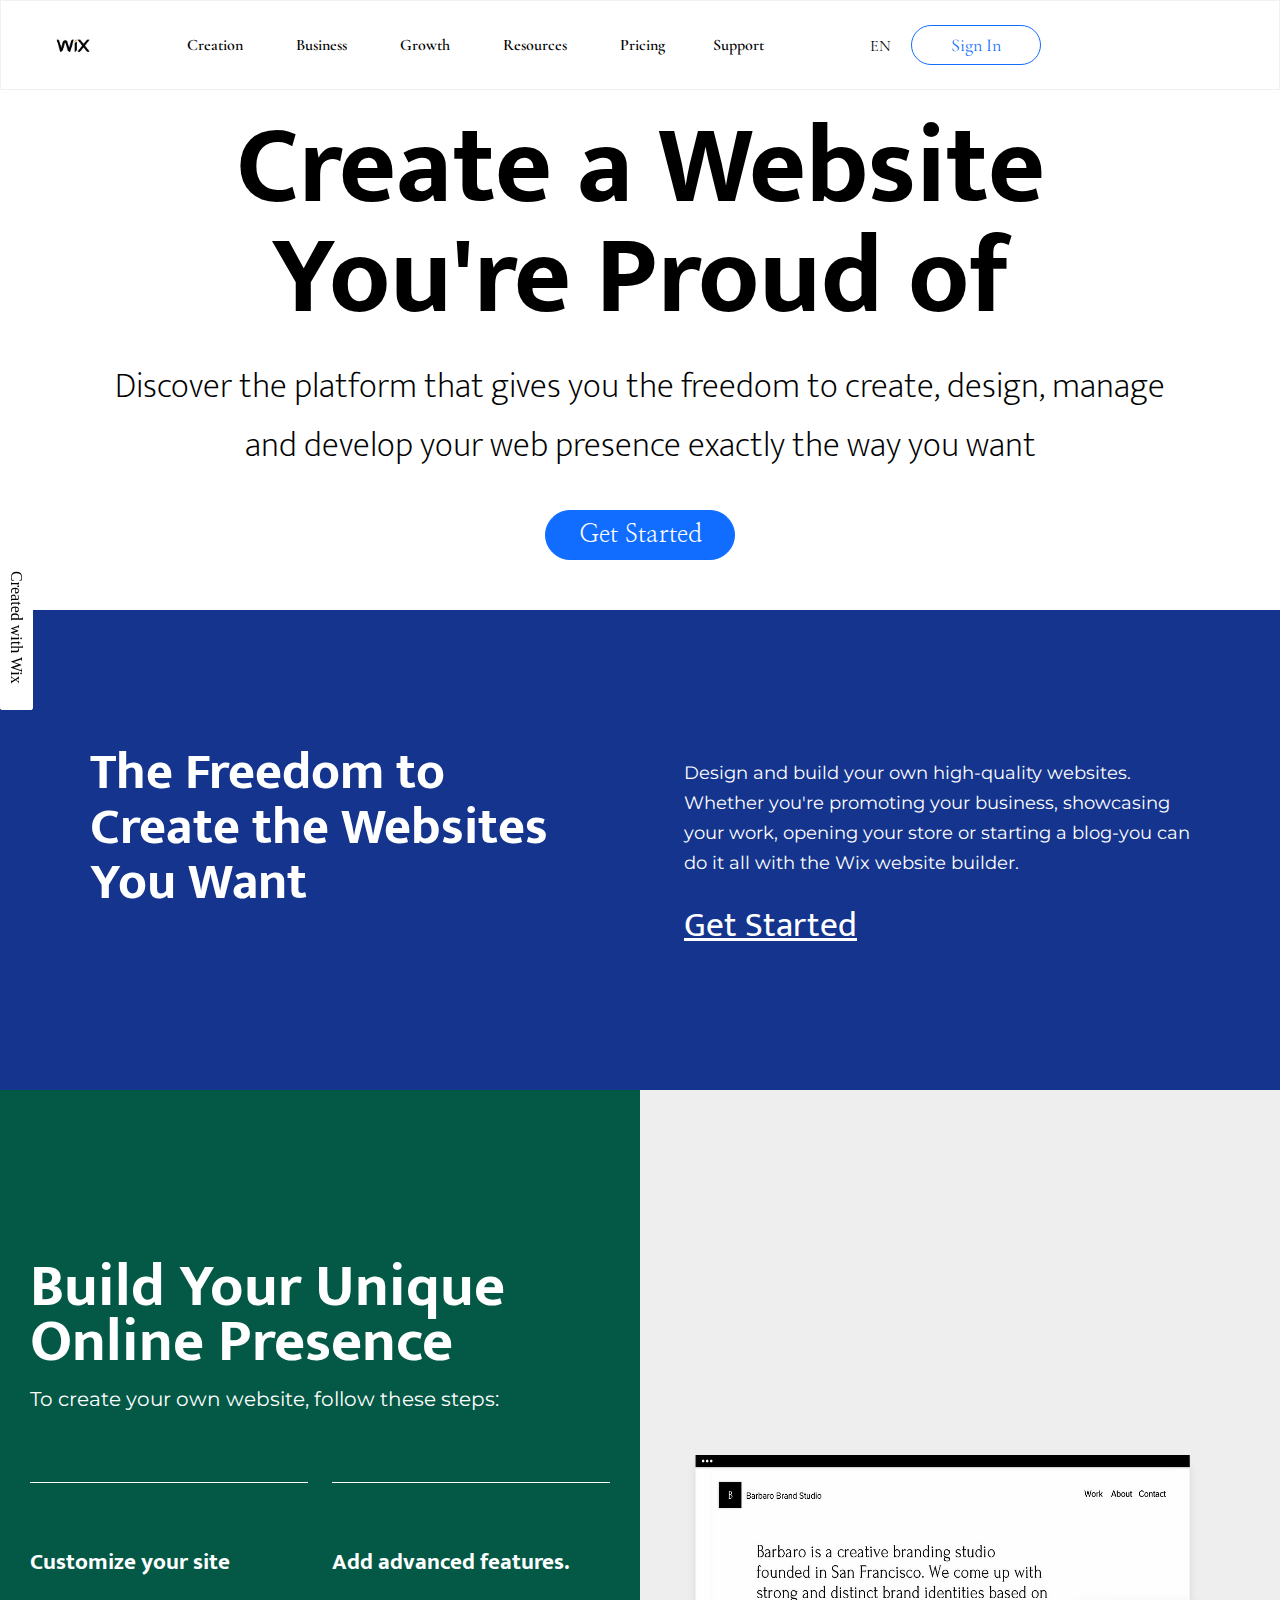
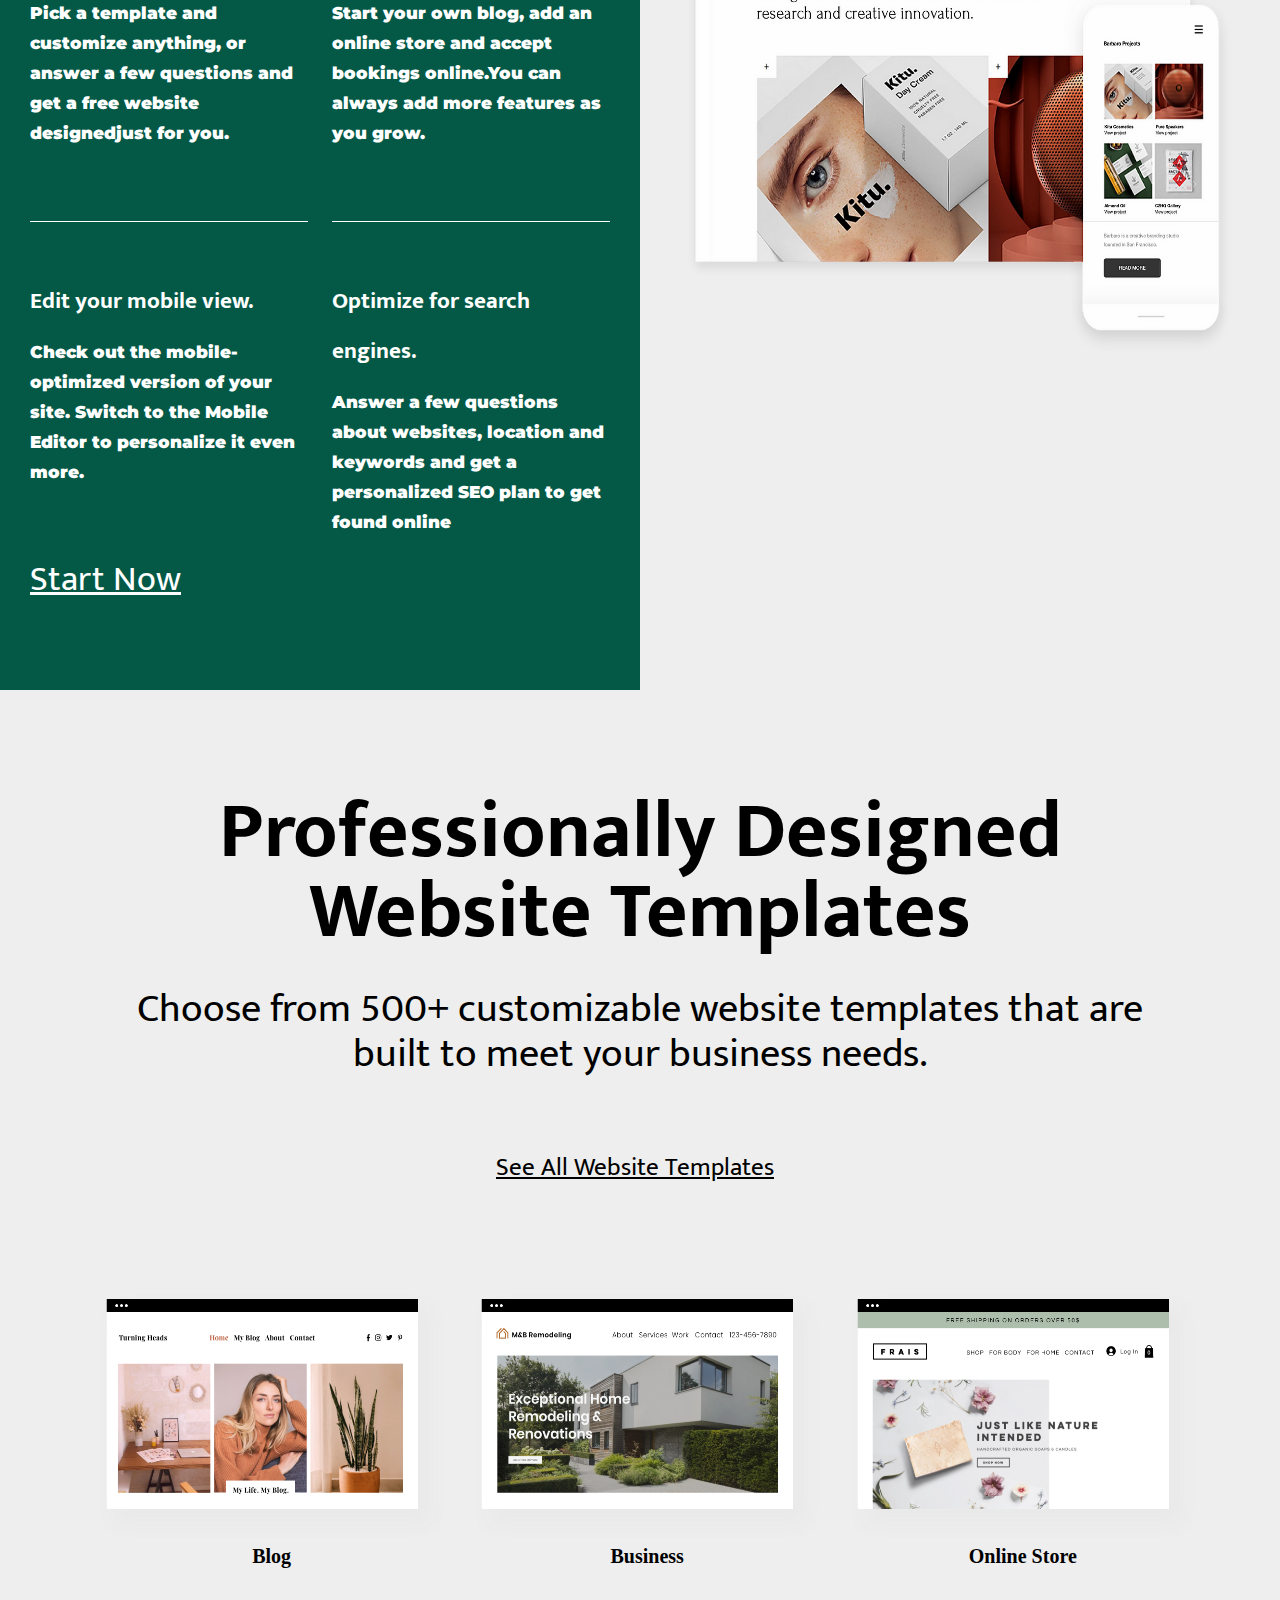
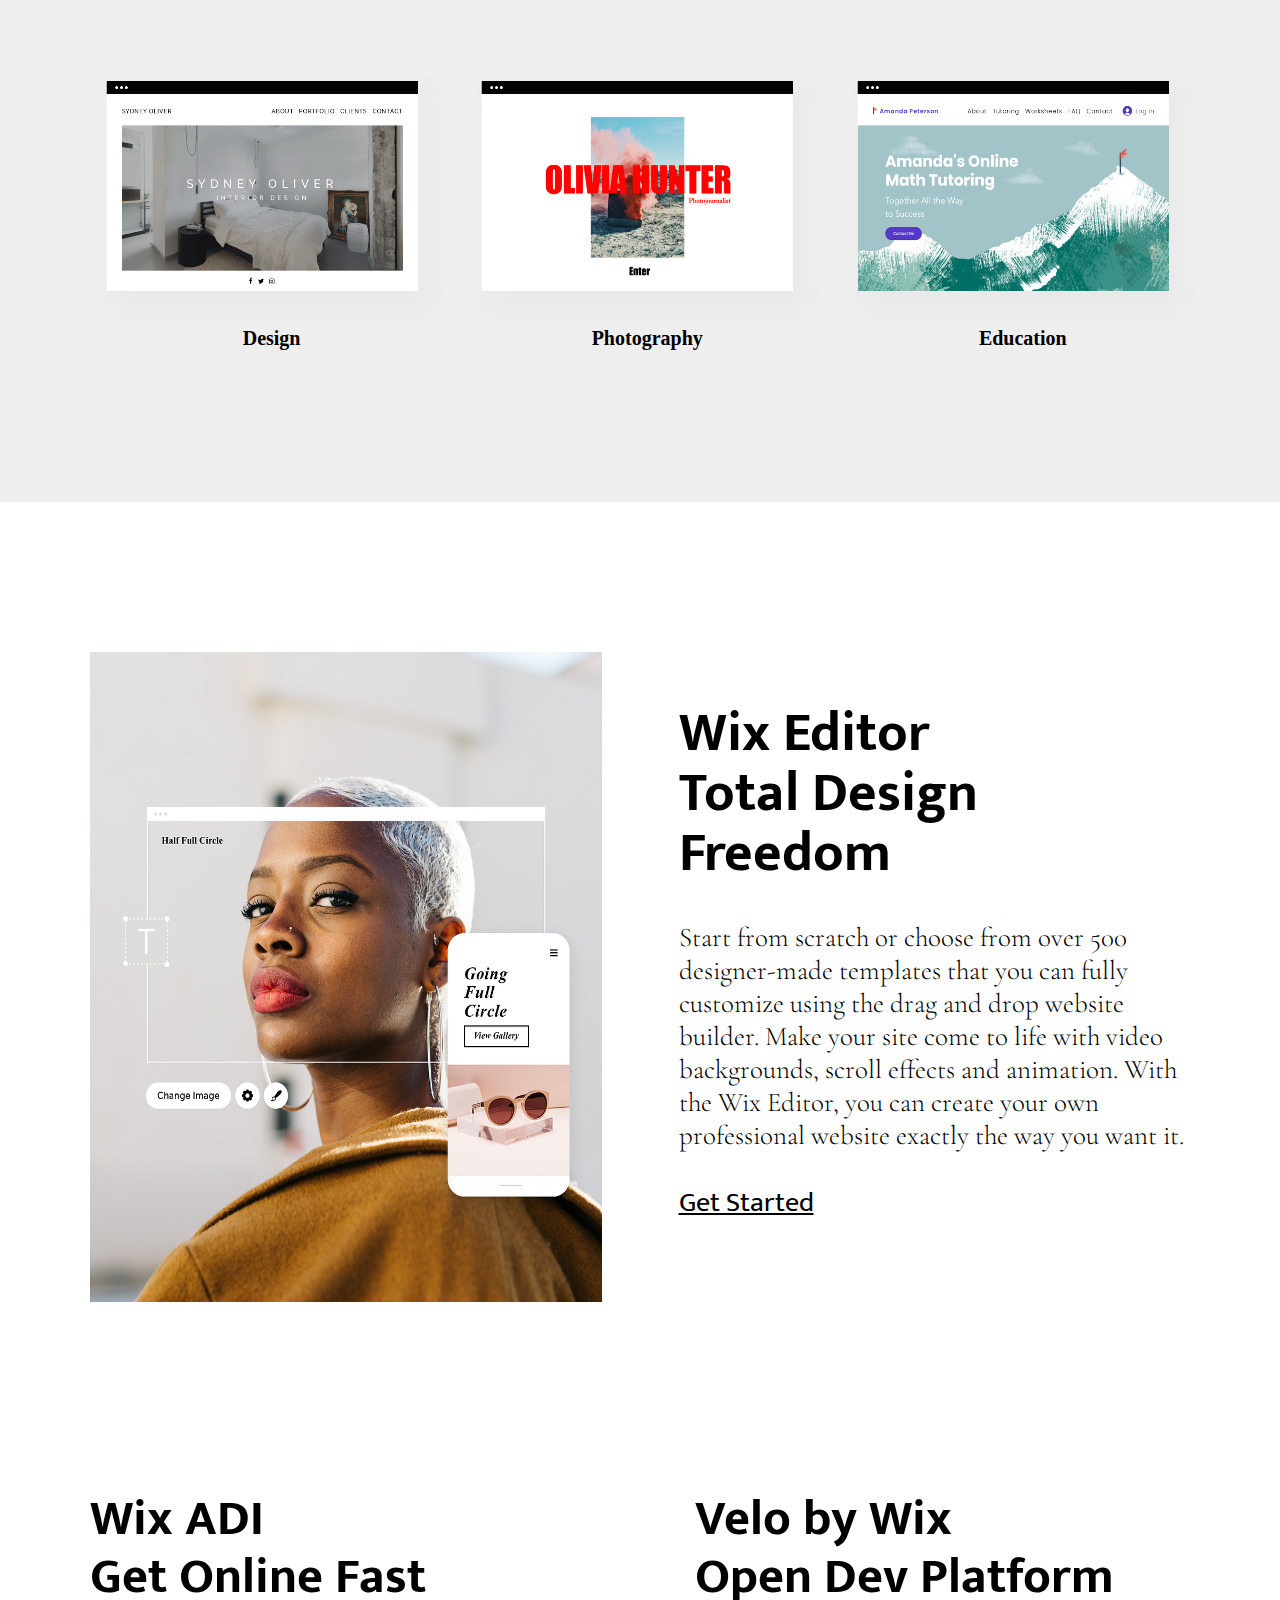
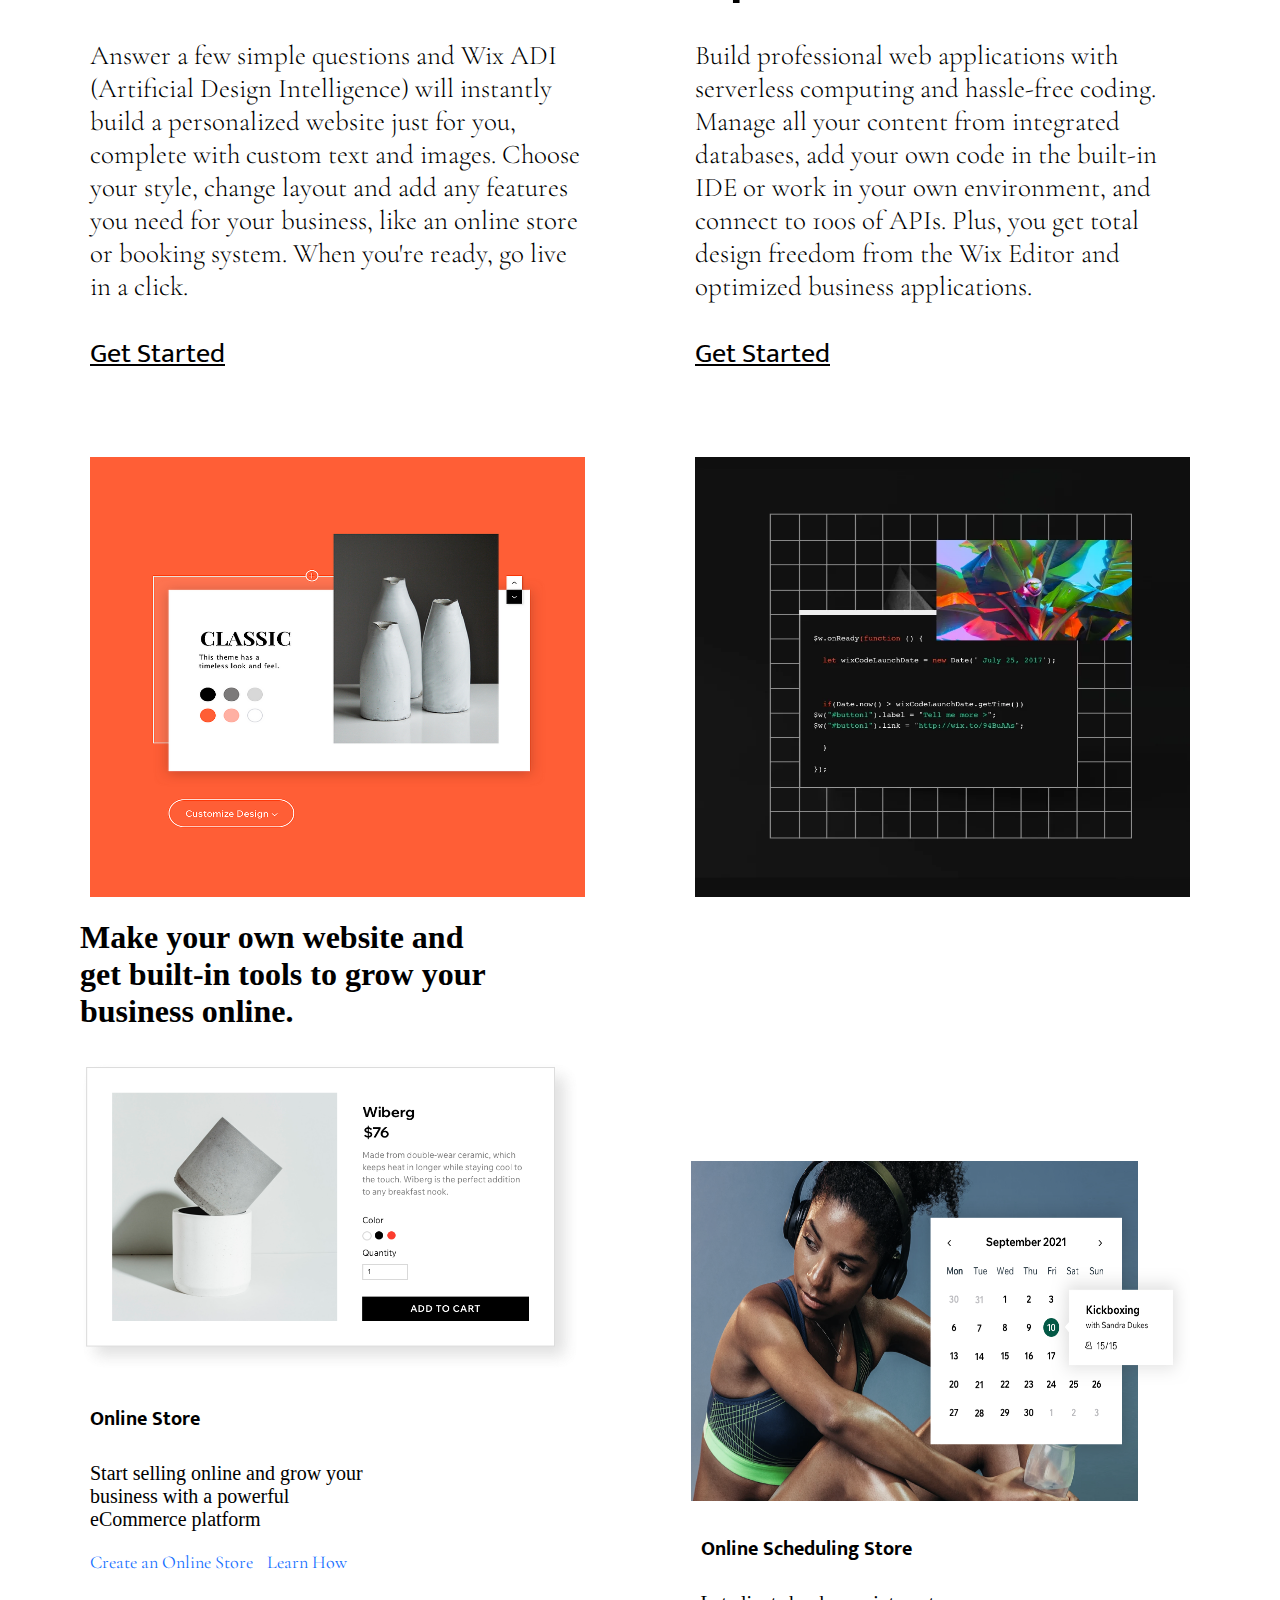
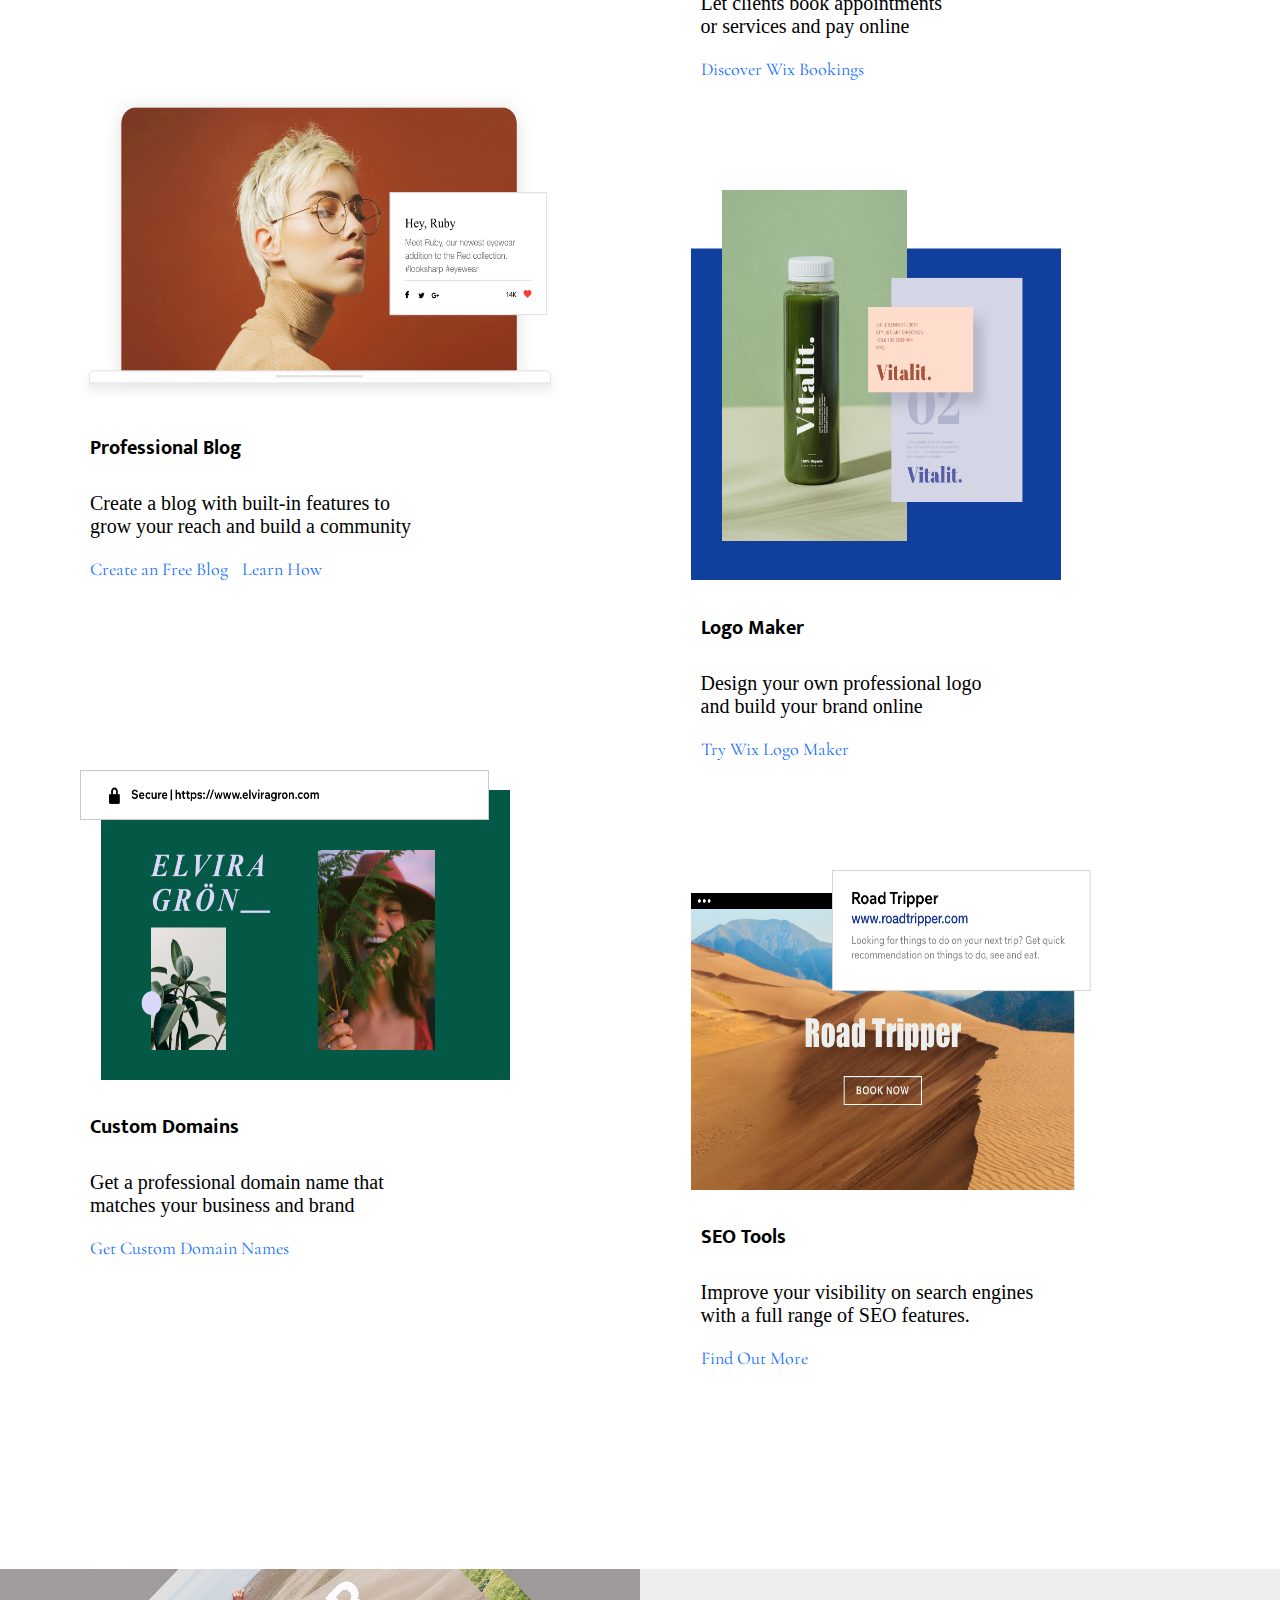
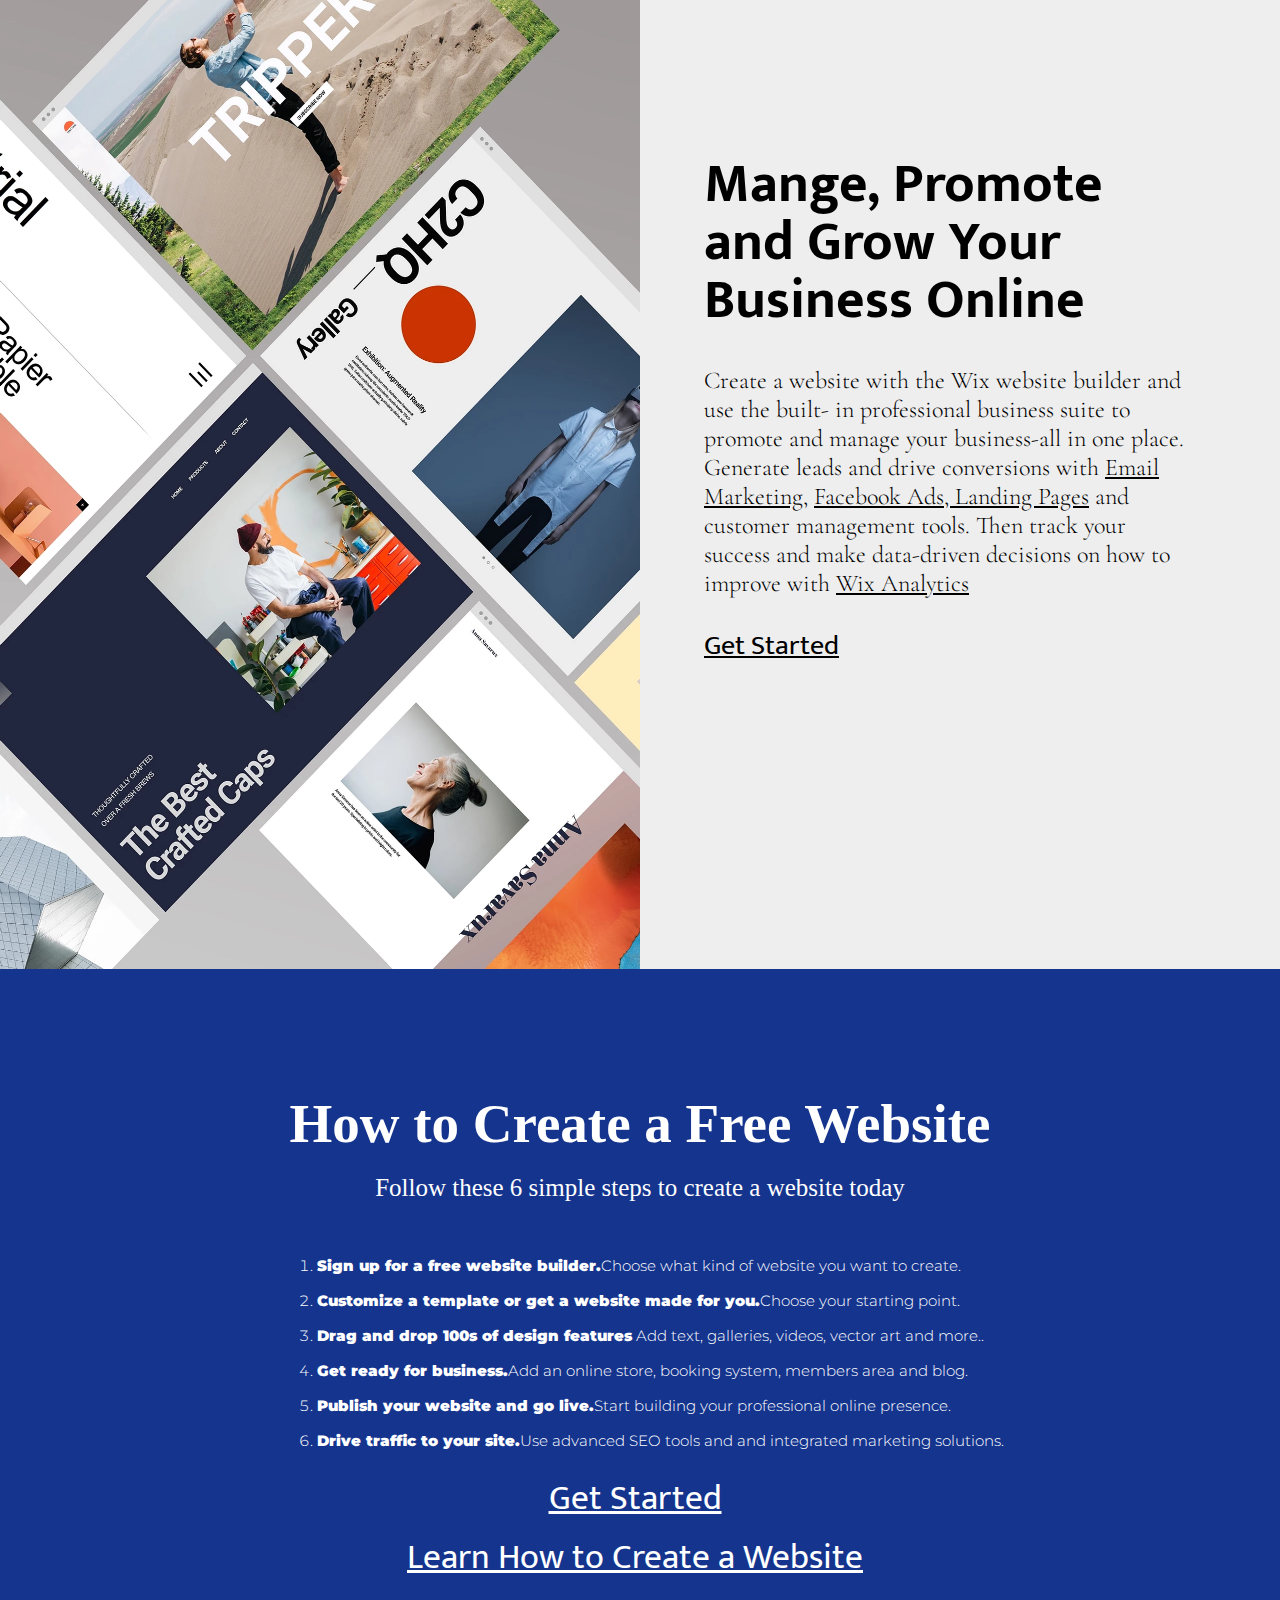
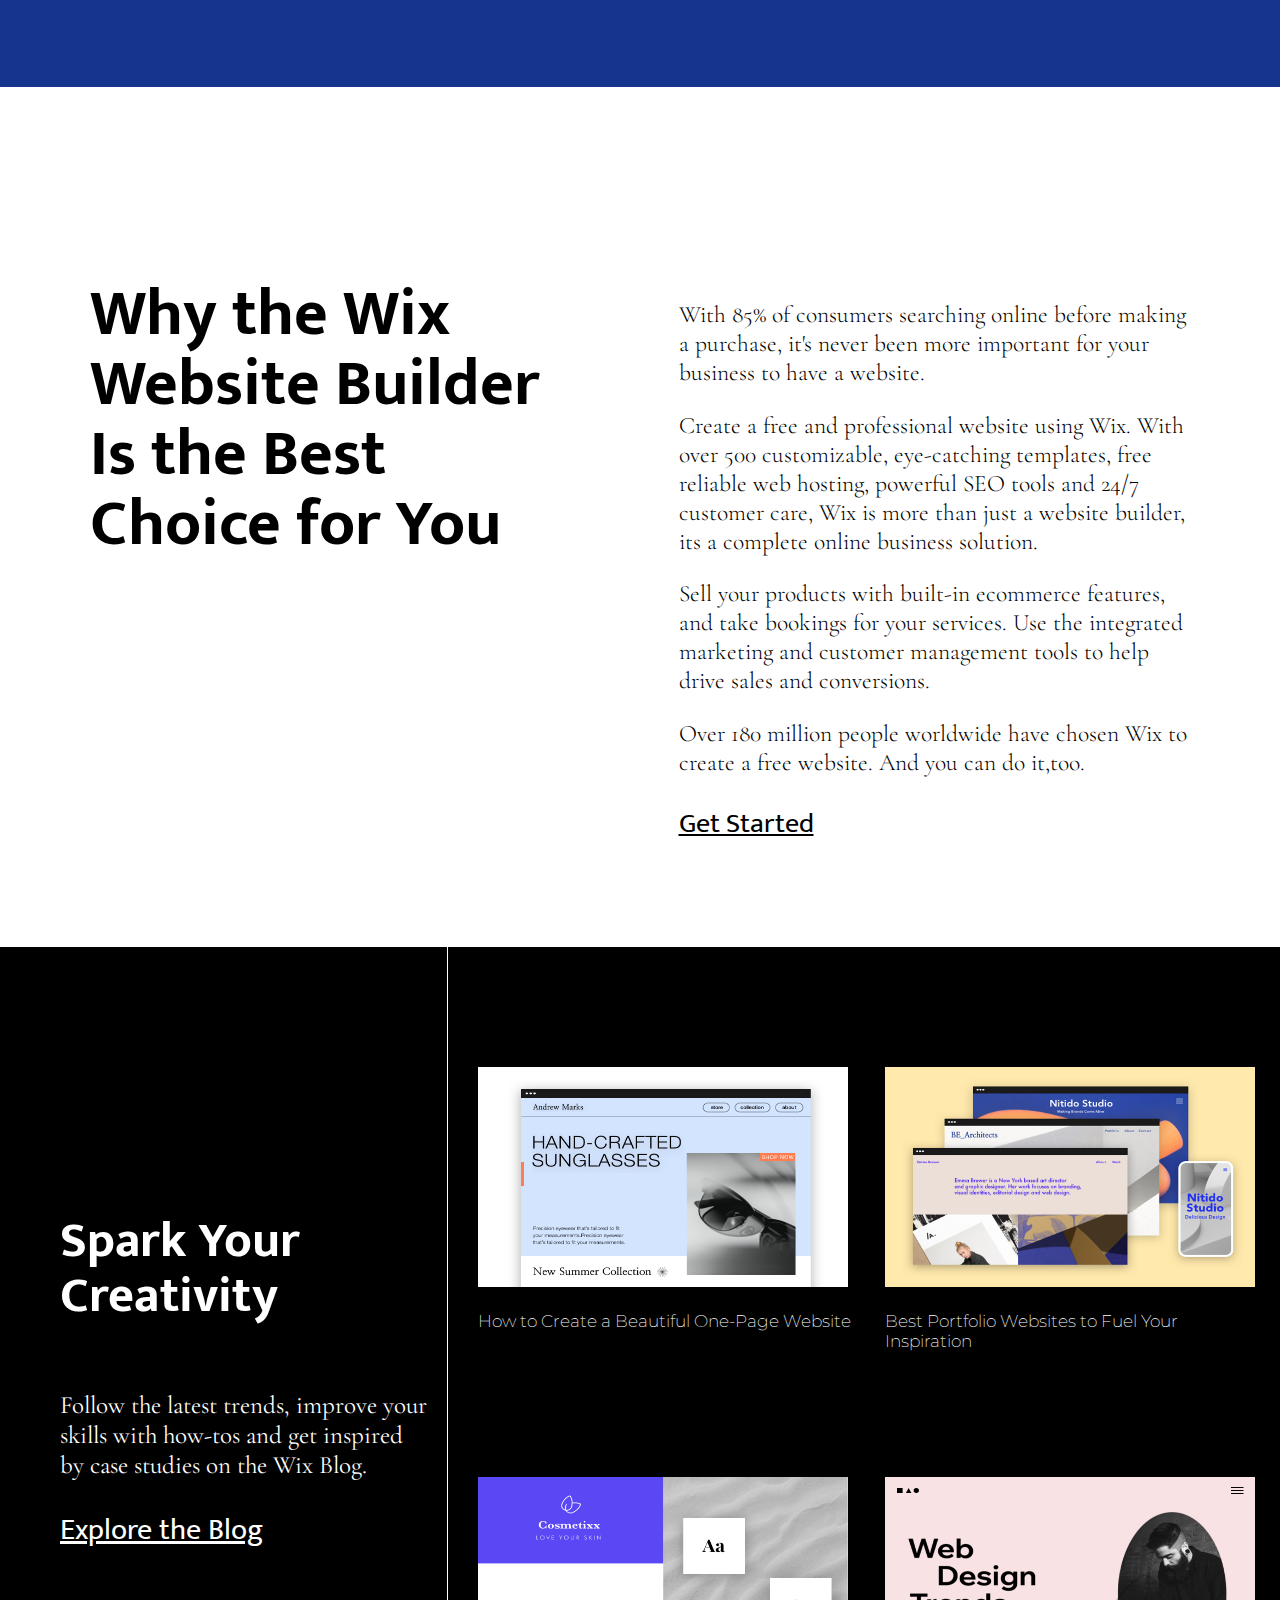
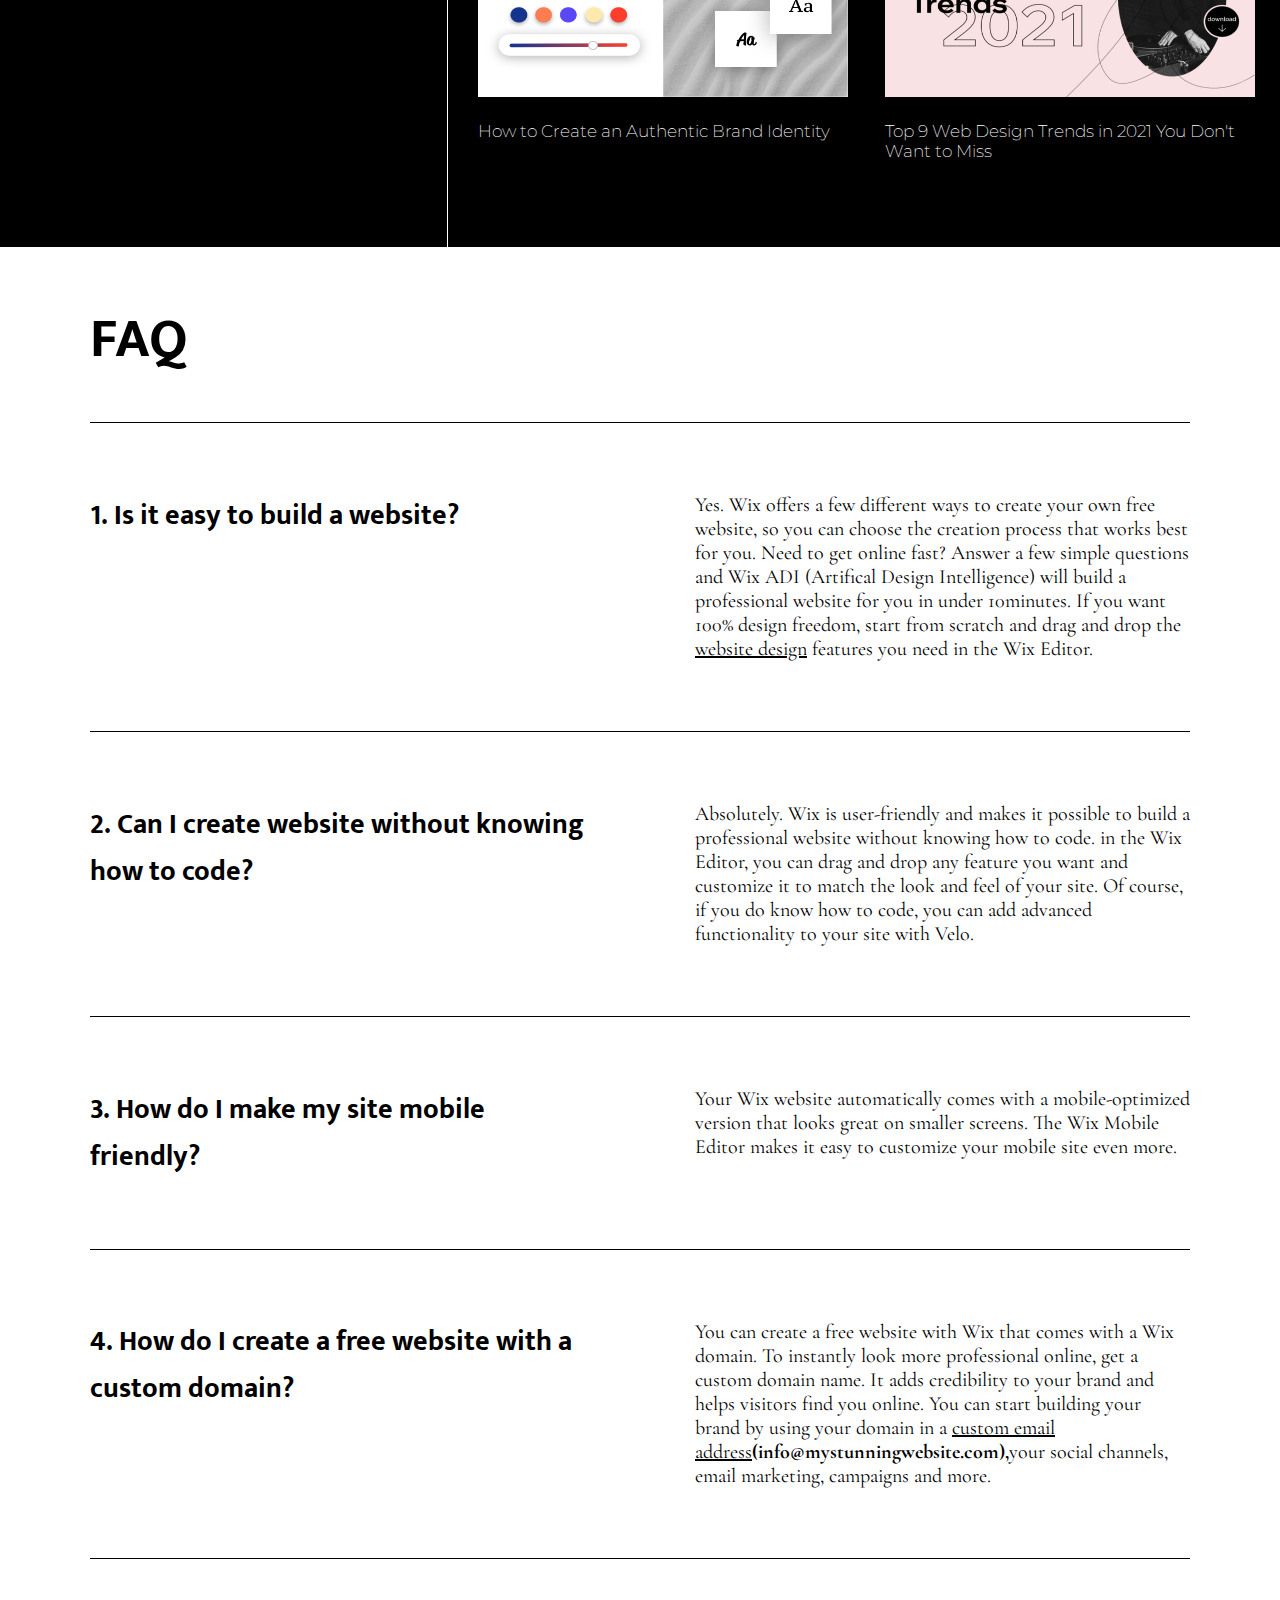
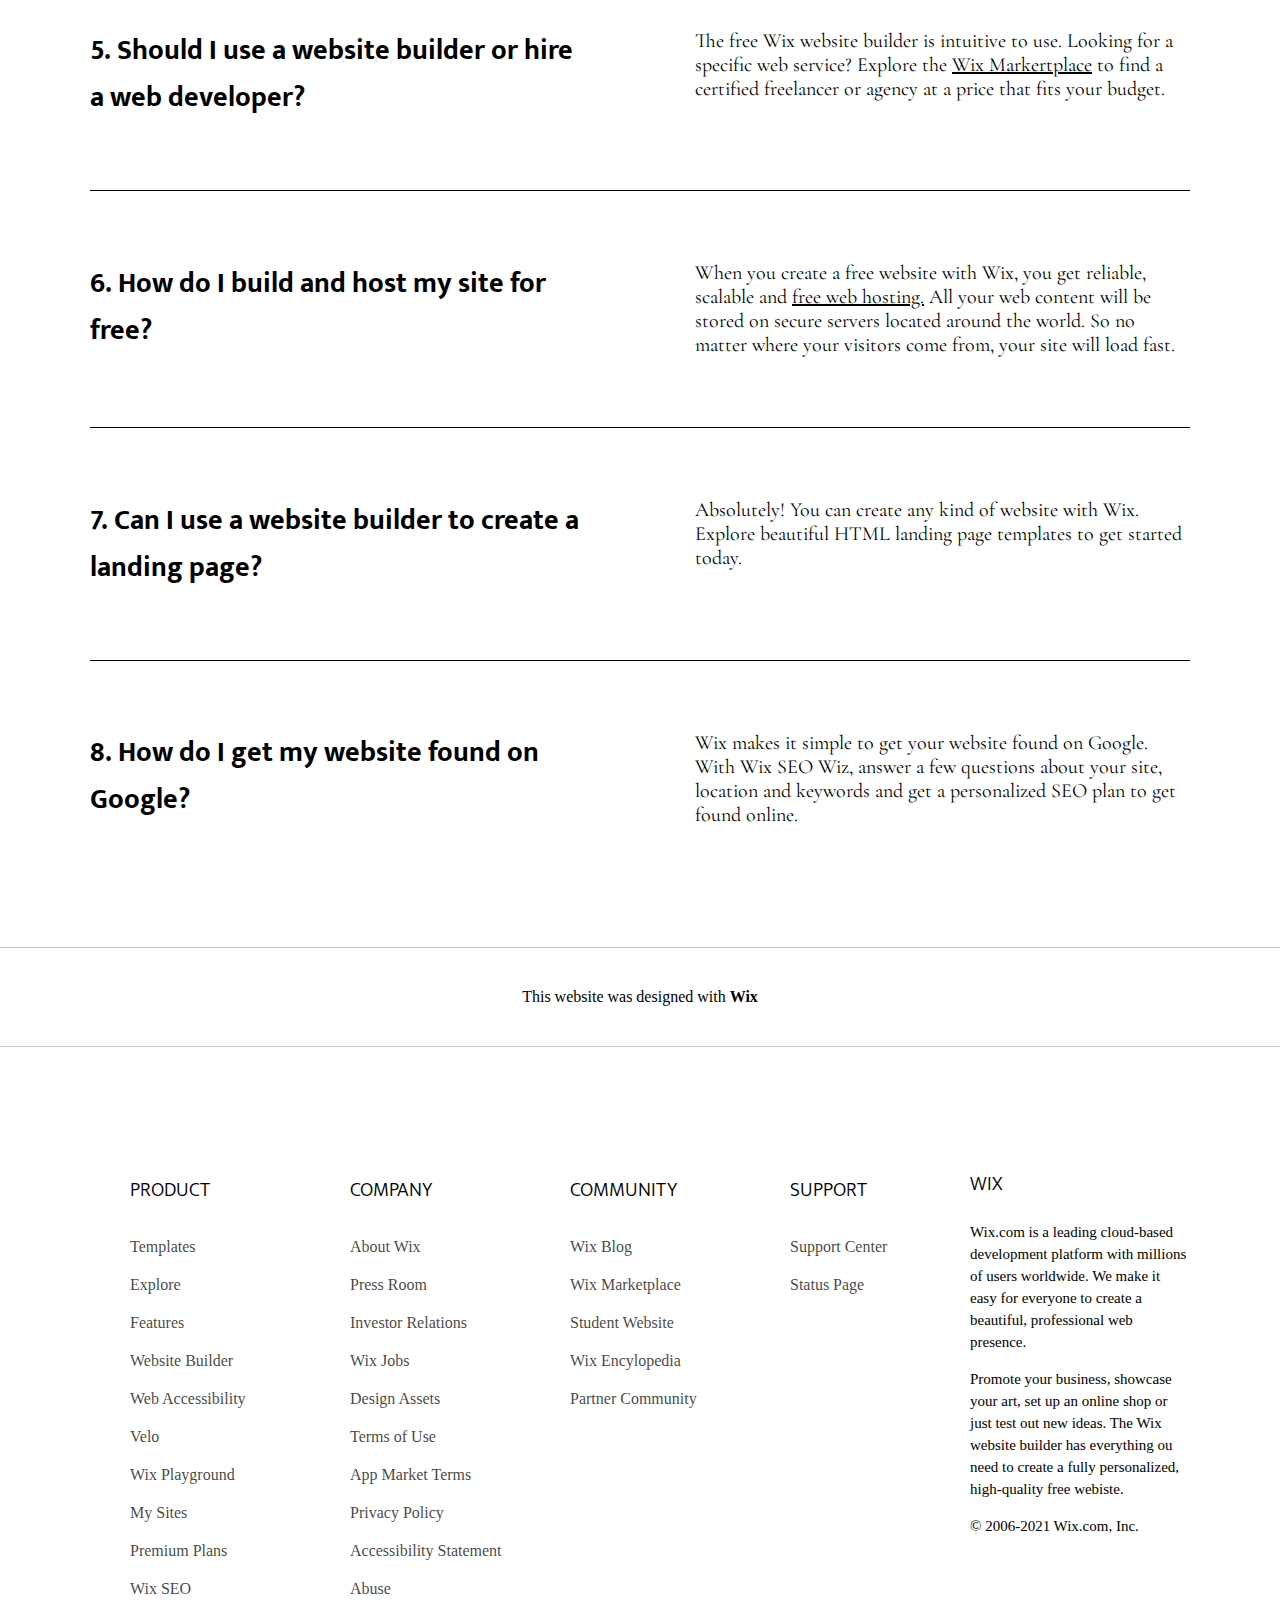
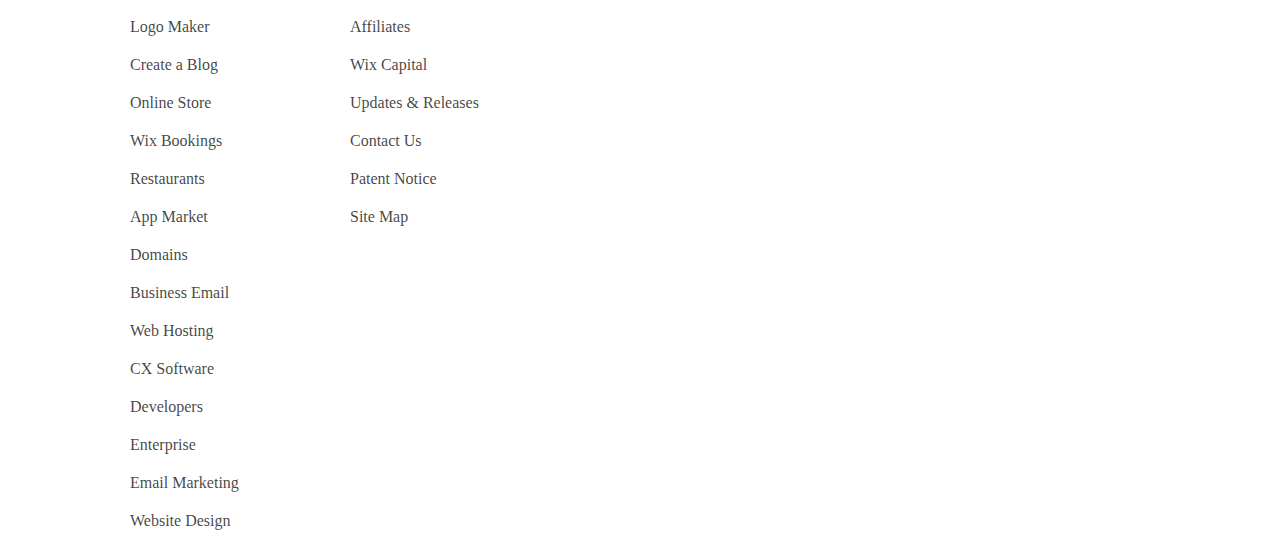
<file: index.html>
<!DOCTYPE html>
<html lang="en">

<head>
    <meta charset="UTF-8">
    <meta name="viewport" content="width=device-width, initial-scale=1.0">
    <title>WIX</title>
    <link rel="stylesheet" href="./main.css" />
    <link rel="stylesheet" href="https://use.fontawesome.com/releases/v5.0.13/css/all.css"
        integrity="sha384-DNOHZ68U8hZfKXOrtjWvjxusGo9WQnrNx2sqG0tfsghAvtVlRW3tvkXWZh58N9jp" crossorigin="anonymous" />
    <link rel="preconnect" href="https://fonts.gstatic.com">
    <link href="https://fonts.googleapis.com/css2?family=Spectral:ital,wght@1,800&display=swap" rel="stylesheet">
    <link rel="preconnect" href="https://fonts.gstatic.com">
    <link href="https://fonts.googleapis.com/css2?family=Cormorant+Garamond:wght@300&display=swap" rel="stylesheet">
    <link rel="preconnect" href="https://fonts.gstatic.com">
    <link href="https://fonts.googleapis.com/css2?family=Mukta&display=swap" rel="stylesheet">
    <link rel="preconnect" href="https://fonts.gstatic.com">
    <link href="https://fonts.googleapis.com/css2?family=Cormorant+Garamond:wght@300&display=swap" rel="stylesheet">
    <link rel="preconnect" href="https://fonts.gstatic.com">
    <link href="https://fonts.googleapis.com/css2?family=Nanum+Myeongjo&display=swap" rel="stylesheet">
    <link rel="preconnect" href="https://fonts.gstatic.com">
    <link href="https://fonts.googleapis.com/css2?family=Montserrat:wght@300&display=swap" rel="stylesheet">
</head>

<body>
    <header>
        <nav class="navbar">
            <div class="nav-center">
                <div class="nav-header">
                    <img src="./images /logo.png" class="logo-img" alt="logo">
                    <button type="button" class="menu-toggle"><i class="fa fa-bars" aria-hidden="true"></i></button>
                </div>
                <ul class="nav-links">
                    <li class="nav-link"><a href="">Creation <i class="fas fa-chevron-down downIcon"></i></a></li>
                    <li class="nav-link"><a href="">Business <i class="fas fa-chevron-down downIcon"></i></a></li>
                    <li class="nav-link"><a href="">Growth <i class="fas fa-chevron-down downIcon"></i></a></li>
                    <li class="nav-link"><a href="">Resources <i class="fas fa-chevron-down downIcon"></i></a></li>
                    <li class="nav-link"><a href="">Pricing</i></a></li>
                    <li class="nav-link"><a href="">Support</i></a></li>
                </ul>
                <div class="nav-sign-in">
                    <a href="" class="global-a">
                        <i class="fas fa-globe"></i>
                        <span>EN</span>
                    </a>
                    <button class="signIn" type="button"> <a href="./sign-in.html">Sign In</a> </button>
                </div>
            </div>
        </nav>
    </header>

    <!-- side bar -->
    <aside class="sidebar">
        <div>
            <div class="nav-header">
                <img src="./images /logo.png" class="logo-img" alt="logo">
                <button class="close-btn" id="close-btn">
                    <i class="fas fa-times"></i>
                </button>
            </div>
      
        
      </button>
      <!-- nav-links -->
      <ul class="sidebar-links">
       <li class="sidebar-link"><a href="">Creation <i class="fas fa-chevron-down downIcon"></i></a></li>
                    <li class="sidebar-link"><a href="">Business <i class="fas fa-chevron-down downIcon"></i></a></li>
                    <li class="sidebar-link"><a href="">Growth <i class="fas fa-chevron-down downIcon"></i></a></li>
                    <li class="sidebar-link"><a href="">Resources <i class="fas fa-chevron-down downIcon"></i></a></li>
                    <li class="sidebar-link"><a href="">Pricing</i></a></li>
                    <li class="sidebar-link"><a href="">Support</i></a></li>
        </div>
        
    </aside>
    
    <section class="create">
        <h1>Create a Website You're Proud of </h1>
        <p>Discover the platform that gives you the freedom to create, design, manage and develop your web presence
            exactly the way you want</p>
        <a href="#" class="getStartedLink">Get Started</a>
    </section>
    <!-- <section class="imageDrawer">
        <img src="./images /headphones_image.webp" alt="" class="headPhones">
        <img src="./images /Unparallel_image.webp" alt="" class="unParallel">
        <img src="./images /cart_image.webp" alt="" class="cart">
    </section>
    <section class="imageDrawerDesktop">
        <div class="imageDiv1"></div>
        <div class="imageDiv2">
            <img src="./images /Unparallel_image.webp" alt="" class="unParallelDesktop">
            <img src="./images /cart_image.webp" alt="" class="cartDesktop">
        </div>
        <div class="imageDiv3">
            <img src="./images /headphones_image.webp" alt="" class="headPhonesDesktop">
        </div>
    </section> -->
    <section class="upperSection">
        <div class="upperSectionA">
            <h1>The Freedom to Create the Websites You Want</h1>
        </div>
        <div class="upperSectionB">
            <p>Design and build your own high-quality websites. Whether you're promoting your business, showcasing
                your
                work, opening your store or starting a blog-you can do it all with the Wix website builder. </p>
            <a href="" class="getStarted2">Get Started <i class="fas fa-arrow-right"></i></a>
        </div>
    </section>
    <section class="midSection">
        <div class="imageMidSection">
            <img src="./images /barbaro.webp" alt="" class="midSecImg responsiveImg">
        </div>
        <div class="textMidSection">
            <div class="divA">
                <h1>Build Your Unique Online Presence</h1>
                <p>To create your own website, follow these steps:</p>

            </div>
            <div class="divB">
                <div class="divB_A">
                    <h6 class="customizeTxt">Customize your site</h6>
                    <p class="customizeTxtB">Pick a template and customize anything, or answer a few questions and
                        get
                        a free website
                        designedjust for you.</p>

                </div>
                <div class="divB_A">
                    <h6 class="customizeTxt">Add advanced features.</h6>
                    <p class="customizeTxtB">Start your own blog, add an online store and accept bookings
                        online.You can always add more features as you grow.</p>
                </div>
            </div>
            <div class="divB">
                <div class="divB_A">
                    <h6 class="customizeTxt">Edit your mobile view.</h6>
                    <p class="customizeTxtB">Check out the mobile-optimized version of your site. Switch to
                        the Mobile Editor to personalize it even more.</p>
                </div>
                <div class="divB_A">
                    <h6 class="customizeTxt">Optimize for search engines.</h6>
                    <p class="customizeTxtB">Answer a few questions about websites, location and keywords and get a
                        personalized SEO plan to get found online</p>
                </div>
            </div>
            <div class="divC">
                <a href="" class="getStarted2">Start Now<i class="fas fa-arrow-right"></i></a>
            </div>
        </div>
    </section>
    <section class="professionalSection">
        <div class="professionalTxt">
            <h1>Professionally Designed Website Templates</h1>
            <p>Choose from 500+ customizable website templates that are built to meet your business needs.</p>
        </div>
        <div class="linkDiv">
            <a href="" class="getStarted3">See All Website Templates<i class="fas fa-arrow-right"></i></a>
        </div>
        </div>
        <div class="professionalImage">
            <img src="./images /textile designer.webp" alt="" class="textileImg responsiveImg">
            <div class="templateDiv">
                <ul class="templates">
                    <li>
                        <a href="">
                            <img src="./images /turning heads.webp" alt="">
                        </a>
                        <span>Blog</span>
                    </li>
                    <li><a href="">
                            <img src="./images /remodelling .webp" alt="">
                        </a>
                        <span>Business</span></li>
                    <li>
                        <a href="">
                            <img src="./images /online store.webp" alt="">
                        </a>
                        <span>Online Store</span>
                    </li>
                </ul>
            </div>
            <div class="templateDiv">
                <ul class="templates">
                    <li>
                        <a href="">
                            <img src="./images /design.webp" alt="">
                        </a>
                        <span>Design</span>
                    </li>
                    <li><a href="">
                            <img src="./images /photography.webp" alt="">
                        </a>
                        <span>Photography</span></li>
                    <li>
                        <a href="">
                            <img src="./images /education.webp" alt="">
                        </a>
                        <span>Education</span>
                    </li>
                </ul>
            </div>
        </div>
        </div>
    </section>
    <div class="sideBar">
        <p>Created with Wix</p>
    </div>
    <section class="editor">
        <div class="editorTxt">
            <h1 class="editorH1">Wix Editor <br>Total Design<br> Freedom</h1>
            <h1 class="editorH2">Wix Editor <br>Total Design Freedom</h1>
            <p>
                Start from scratch or choose from over 500 designer-made templates that you can fully customize using
                the drag and drop website builder. Make your site come to life with video backgrounds, scroll effects
                and animation. With the Wix Editor, you can create your own professional website exactly the way you
                want it.
            </p>
            <a href="" class="getStarted5">Get Started<i class="fas fa-arrow-right"></i></a>
        </div>
        <div class="editorImage">
            <img src="./images /full circle.webp" alt="" class="responsiveImg">
        </div>
    </section>
    <section class="adIntelligence">
        <div class="wixADI">
            <h1>Wix ADI<br>Get Online Fast</h1>
            <p>Answer a few simple questions and
                Wix ADI (Artificial Design
                Intelligence) will instantly build a
                personalized website just for you,
                complete with custom text and
                images. Choose your style, change
                layout and add any features
                you need for your business, like an
                online store or booking system.
                When you're ready, go live in a
                click.
            </p>
            <a href="" class="getStarted5">Get Started<i class="fas fa-arrow-right"></i></a>
            <img src="./images /classic.webp" alt="" class="responsiveImg">
        </div>
        <div class="wixVelo">
            <h1>Velo by Wix<br>Open Dev Platform</h1>
            <p>
                Build professional web applications with serverless computing and hassle-free coding. Manage all your
                content from integrated databases, add your own code in the built-in IDE or work in your own
                environment, and connect to 100s of APIs. Plus, you get total design freedom from the Wix Editor and
                optimized business applications.
            </p>
            <a href="" class="getStarted5">Get Started <i class="fas fa-arrow-right"></i></a>
            <img src="./images /velo.webp" alt="" class="responsiveImg">
        </div>
    </section>
    <section class="tools">
        <h1>Make your own website and <br> get built-in tools to grow your <br>business online.</h1>
        <div class="toolsA">
            <div class="toolsA_1">
                <img src="./images /wiberg.webp" alt="" class="responsiveImg wiberg">
                <h4>Online Store</h4>
                <p>Start selling online and grow your<br>business with a powerful<br>eCommerce platform</p>
                <a href="">Create an Online Store</a>
                <a href="">Learn How</a>
            </div>
            <div class="toolsA_2">
                <img src="./images /kickboxing.webp" alt="" class="responsiveImg kickBoxing">
                <h4>Online Scheduling Store</h4>
                <p>Let clients book appointments<br>or services and pay online</p>
                <a href="">Discover Wix Bookings</a>
            </div>
        </div>
        <div class="toolsA">
            <div class="toolsA_1">
                <img src="./images /blog.webp" alt="" class="responsiveImg ruby">
                <h4>Professional Blog</h4>
                <p>Create a blog with built-in features to<br>grow your reach and build a community</p>
                <a href="">Create an Free Blog</a>
                <a href="">Learn How</a>
            </div>
            <div class="toolsA_2">
                <img src="./images /logo maker .webp" alt="" class="responsiveImg logoMaker">
                <h4>Logo Maker</h4>
                <p>Design your own professional logo <br>and build your brand online<br></p>
                <a href="">Try Wix Logo Maker</a>

            </div>
        </div>
        <div class="toolsA">
            <div class="toolsA_1">
                <img src="./images /domain.webp" alt="" class="responsiveImg elvira">
                <h4>Custom Domains</h4>
                <p>Get a professional domain name that<br>matches your business and brand</p>
                <a href="">Get Custom Domain Names</a>
            </div>
            <div class="toolsA_2">
                <img src="./images /seo.webp" alt="" class="responsiveImg roadTripper">
                <h4>SEO Tools</h4>
                <p>Improve your visibility on search engines<br>with a full range of SEO features.</p>
                <a href="">Find Out More</a>
            </div>
    </section>
    <section class="websiteBuilder">
        <div class="builderTxt">
            <h1>Mange, Promote<br>and Grow Your<br> Business Online</h1>
            <p>Create a website with the Wix website builder and use the built- in professional business suite to
                promote and manage your business-all in one place. Generate leads and drive conversions with <u>Email
                    Marketing</u>, <u>Facebook Ads, Landing Pages</u> and customer management tools. Then track your
                success and make data-driven decisions on how to improve with <u>Wix Analytics</u>
            </p>
            <a href="" class="getStarted5">Get Started<i class="fas fa-arrow-right"></i></a>
        </div>
        <div class="builderImage">
            <img src="./images /industrial.webp" alt="" class="responsiveImg">
        </div>
    </section>
    <section class="steps">
        <h4>How to Create a Free Website</h4>
        <p>Follow these 6 simple steps to create a website today</p>
        <ol>
            <li><span>Sign up for a free website builder.</span>Choose what kind of website you want to create.</li>
            <li><span>Customize a template or get a website made for you.</span>Choose your starting point.</li>
            <li><span>Drag and drop 100s of design features</span> Add text, galleries, videos, vector art and more..
            </li>
            <li><span>Get ready for business.</span>Add an online store, booking system, members area and blog.</li>
            <li><span>Publish your website and go live.</span>Start building your professional online presence.</li>
            <li><span>Drive traffic to your site.</span>Use advanced SEO tools and and integrated marketing solutions.
            </li>
        </ol>
        <a href="" class="getStarted2">Get Started <i class="fas fa-arrow-right"></i></a><a href=""
            class="getStarted2">Learn How to Create a Website <i class="fas fa-arrow-right"></i></a>
    </section>
    <section>
        <section class="bestChoice">
            <div class="bestChoiceA">
                <h1>Why the Wix Website Builder Is the Best Choice for You</h1>
            </div>
            <div class="bestChoiceB">
                <p>
                    With 85% of consumers searching online before making a purchase, it's never been more important for
                    your business to have a website.
                </p>
                <p>
                    Create a free and professional website using Wix. With over 500 customizable, eye-catching
                    templates, free reliable web hosting, powerful SEO tools and 24/7 customer care, Wix is more than
                    just a website builder, its a complete online business solution.
                </p>
                <p>
                    Sell your products with built-in ecommerce features, and take bookings for your services. Use the
                    integrated marketing and customer management tools to help drive sales and conversions.
                </p>
                <p>
                    Over 180 million people worldwide have chosen Wix to create a free website. And you can do it,too.
                </p>
                <a href="" class="getStarted5">Get Started<i class="fas fa-arrow-right"></i></a>
            </div>
        </section>
        <section class="creativity">
            <div class="creativityA">
                <h4>Spark Your Creativity</h4>
                <p>Follow the latest trends, improve your skills with how-tos and get inspired by case studies on the
                    Wix Blog.</p>
                <a href="" class="getStarted2">Explore the Blog<i class="fas fa-arrow-right"></i></a>
            </div>
            <div class="creativityB">
                <div class="creativityBDiv">
                    <div>
                        <img src="./images /sunglasses.webp" alt="" class="responsiveImg">
                        <a href="">How to Create a Beautiful One-Page Website</a>
                    </div>
                    <div>
                        <img src="./images /studio.webp" alt="" class="responsiveImg">
                        <a href="">Best Portfolio Websites to Fuel Your Inspiration</a>
                    </div>
                </div>
                <div class="creativityBDiv">
                    <div>
                        <img src="./images /cosmetix.webp" alt="" class="responsiveImg">
                        <a href="">How to Create an Authentic Brand Identity</a>
                    </div>
                    <div>
                        <img src="./images /trends.webp" alt="" class="responsiveImg">
                        <a href="">Top 9 Web Design Trends in 2021 You Don't Want to Miss</a>
                    </div>
                </div>
        </section>
        <section class="FAQ">
            <h1>FAQ</h1>
            <div class="FAQ-div">
                <div>
                    <h1>1. Is it easy to build a website?</h1>
                </div>
                <div>
                    <p>Yes. Wix offers a few different ways to create your own free website, so you can choose the
                        creation process that works best for you. Need to get online fast? Answer a few simple questions
                        and Wix ADI (Artifical Design Intelligence) will build a professional website for you in under
                        10minutes. If you want 100% design freedom, start from scratch and drag and drop the <u>website
                            design</u> features you need in the Wix Editor.</p>
                </div>
            </div>
            <div class="FAQ-div">
                <div>
                    <h1>2. Can I create website without knowing how to code?</h1>
                </div>
                <div>
                    <p>Absolutely. Wix is user-friendly and makes it possible to build a professional website without
                        knowing how to code. in the Wix Editor, you can drag and drop any feature you want and customize
                        it to match the look and feel of your site. Of course, if you do know how to code, you can add
                        advanced functionality to your site with Velo.</p>
                </div>
            </div>
            <div class="FAQ-div">
                <div>
                    <h1>3. How do I make my site mobile friendly?</h1>
                </div>
                <div>
                    <p>Your Wix website automatically comes with a mobile-optimized version that looks great on smaller
                        screens. The Wix Mobile Editor makes it easy to customize your mobile site even more.</p>
                </div>
            </div>
            <div class="FAQ-div">
                <div>
                    <h1>4. How do I create a free website with a custom domain?</h1>
                </div>
                <div>
                    <p>You can create a free website with Wix that comes with a Wix domain. To instantly look more
                        professional online, get a custom domain name. It adds credibility to your brand and helps
                        visitors find you online. You can start building your brand by using your domain in a <u>custom
                            email address</u><b>(info@mystunningwebsite.com),</b>your social channels, email marketing,
                        campaigns and more.</p>
                </div>
            </div>
            <div class="FAQ-div">
                <div>
                    <h1>5. Should I use a website builder or hire a web developer?</h1>
                </div>
                <div>
                    <p>The free Wix website builder is intuitive to use. Looking for a specific web service? Explore the
                        <u>Wix Markertplace</u> to find a certified freelancer or agency at a price that fits your
                        budget.</p>
                </div>
            </div>
            <div class="FAQ-div">
                <div>
                    <h1>6. How do I build and host my site for free?</h1>
                </div>
                <div>
                    <p>When you create a free website with Wix, you get reliable, scalable and <u>free web hosting.</u>
                        All your web content will be stored on secure servers located around the world. So no matter
                        where your visitors come from, your site will load fast.</p>
                </div>
            </div>
            <div class="FAQ-div">
                <div>
                    <h1>7. Can I use a website builder to create a landing page?</h1>
                </div>
                <div>
                    <p>Absolutely! You can create any kind of website with Wix. Explore beautiful HTML landing page
                        templates to get started today.</p>
                </div>
            </div>
            <div class="FAQ-div">
                <div>
                    <h1>8. How do I get my website found on Google?</h1>
                </div>
                <div>
                    <p>Wix makes it simple to get your website found on Google. With Wix SEO Wiz, answer a few questions
                        about your site, location and keywords and get a personalized SEO plan to get found online.</p>
                </div>
            </div>
        </section>
        <section class="designed">
            <p>This website was designed with <b>Wix</b></p>
        </section>
        <footer>
            <div>
                <h4>PRODUCT</h4>
                <ul>
                    <li><a href="">Templates</a></li>
                    <li><a href="">Explore</a></li>
                    <li><a href="">Features</a></li>
                    <li><a href="">Website Builder</a></li>
                    <li><a href="">Web Accessibility</a></li>
                    <li><a href="">Velo</a></li>
                    <li><a href="">Wix Playground</a></li>
                    <li><a href="">My Sites</a></li>
                    <li><a href="">Premium Plans</a></li>
                    <li><a href="">Wix SEO</a></li>
                    <li><a href="">Logo Maker</a></li>
                    <li><a href="">Create a Blog</a></li>
                    <li><a href="">Online Store</a></li>
                    <li><a href="">Wix Bookings</a></li>
                    <li><a href="">Restaurants</a></li>
                    <li><a href="">App Market</a></li>
                    <li><a href="">Domains</a></li>
                    <li><a href="">Business Email</a></li>
                    <li><a href="">Web Hosting</a></li>
                    <li><a href="">CX Software</a></li>
                    <li><a href="">Developers</a></li>
                    <li><a href="">Enterprise</a></li>
                    <li><a href="">Email Marketing</a></li>
                    <li><a href="">Website Design</a></li>
                </ul>
            </div>
            <div>
                <h4>COMPANY</h4>
                <ul>
                    <li><a href="">About Wix</a></li>
                    <li><a href="">Press Room</a></li>
                    <li><a href="">Investor Relations</a></li>
                    <li><a href="">Wix Jobs</a></li>
                    <li><a href="">Design Assets</a></li>
                    <li><a href="">Terms of Use</a></li>
                    <li><a href="">App Market Terms</a></li>
                    <li><a href="">Privacy Policy</a></li>
                    <li><a href="">Accessibility Statement</a></li>
                    <li><a href="">Abuse</a></li>
                    <li><a href="">Affiliates</a></li>
                    <li><a href="">Wix Capital</a></li>
                    <li><a href="">Updates & Releases</a></li>
                    <li><a href="">Contact Us</a></li>
                    <li><a href="">Patent Notice</a></li>
                    <li><a href="">Site Map</a></li>
                </ul>
            </div>
            <div>
                <h4>COMMUNITY</h4>
                <ul>
                    <li><a href="">Wix Blog</a></li>
                    <li><a href="">Wix Marketplace</a></li>
                    <li><a href="">Student Website</a></li>
                    <li><a href="">Wix Encylopedia</a></li>
                    <li><a href="">Partner Community</a></li>
                </ul>
            </div>
            <div>
                <h4>SUPPORT</h4>
                <ul>
                    <li><a href="">Support Center</a></li>
                    <li><a href="">Status Page</a></li>
                </ul>
            </div>
            <div>
                <h3>WIX</h3>
                <p>Wix.com is a leading cloud-based development platform with millions of users worldwide. We make it
                    easy for everyone to create a beautiful, professional web presence.</p>
                <p>Promote your business, showcase your art, set up an online shop or just test out new ideas. The Wix
                    website builder has everything ou need to create a fully personalized, high-quality free
                    webiste.
                <p>&copy; 2006-2021 Wix.com, Inc.</p>
                <a href=""><i class="fab fa-facebook-f facebook"></i></a>
                <a href=""><i class="fab fa-twitter facebook"></i></a>
                <a href=""><i class="fab fa-youtube youtube"></i></a>
                <a href=""><i class="fab fa-pinterest-p pinterest"></i></a>
                <a href=""><i class="fab fa-instagram facebook"></i></a>
                <a href=""><i class="fab fa-linkedin-in linkedin"></i></a>

                </p>
            </div>
        </footer>
        <!-- javascript -->
        <script src="./app.js"></script>
</body>

</html>
</file>
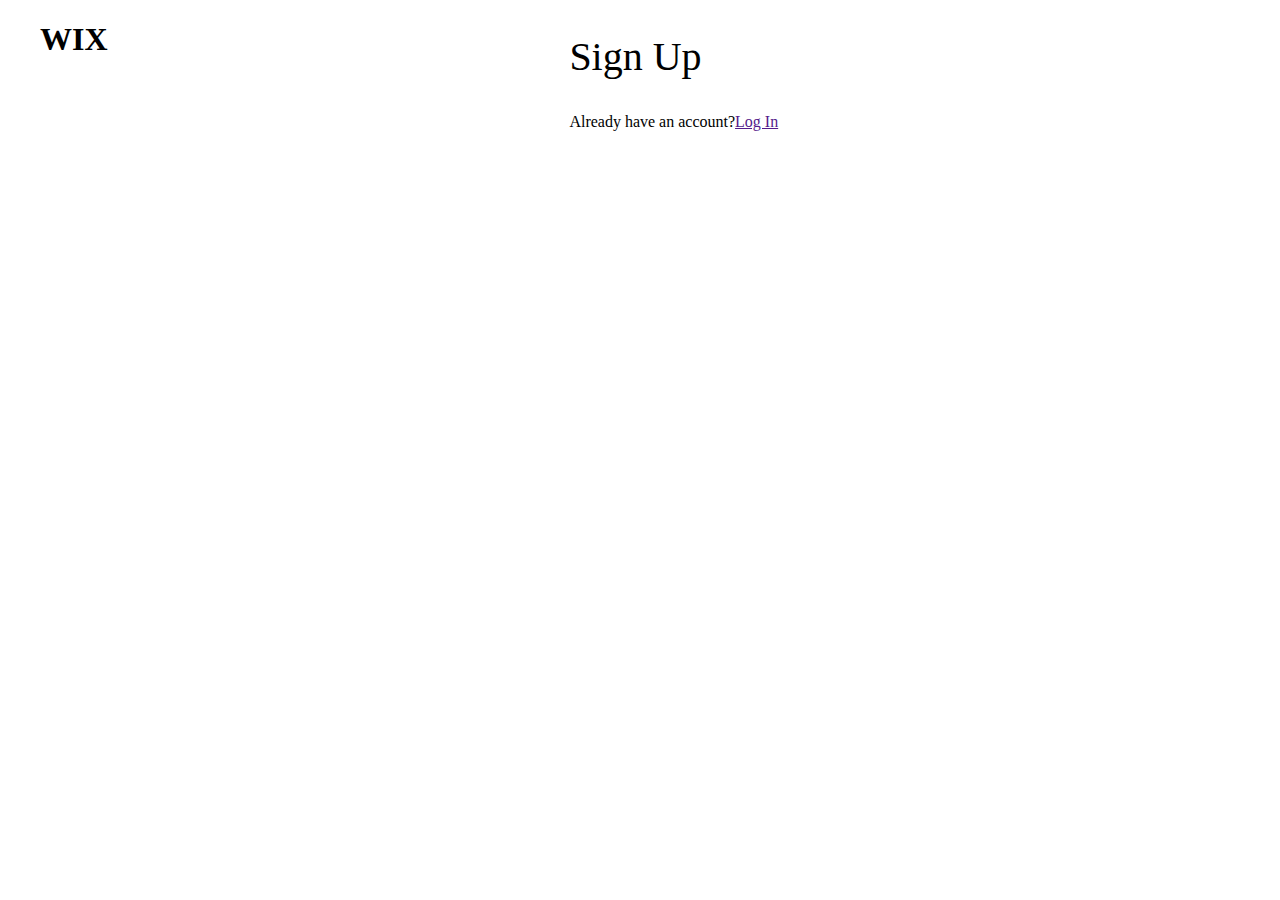
<file: sign-in.html>
<!DOCTYPE html>
<html lang="en">

<head>
    <meta charset="UTF-8">
    <meta name="viewport" content="width=device-width, initial-scale=1.0">
    <title>Sign in</title>
    <link rel="stylesheet" href="./sign-in.css">
    <link rel="stylesheet" href="https://use.fontawesome.com/releases/v5.0.13/css/all.css"
        integrity="sha384-DNOHZ68U8hZfKXOrtjWvjxusGo9WQnrNx2sqG0tfsghAvtVlRW3tvkXWZh58N9jp" crossorigin="anonymous" />
</head>

<body>
    <header>
        <h1>WIX</h1>
        <div class="sign-up">
            <h2>Sign Up</h2>
            <span>Already have an account?</span><a href="">Log In</a>
        </div>
        <a href="./index.html"><i class="fas fa-times"></i></a>
    </header>
</body>

</html>
</file>
<file: main.css>
* {
  box-sizing: border-box;
}
body {
  margin: 0;
  padding: 0;
}

.navbar {
  position: fixed;
  top: 0;
  left: 0;
  width: 100%;
  background-color: #ffffff;
  border: 1px solid #f0f1f2;
  z-index: 2;
}
.nav-header {
  display: flex;
  justify-content: space-between;
  align-items: center;
  padding: 1rem 2rem;
}
.menu-toggle {
  background: transparent;
  border: transparent;
  font-size: 1.5rem;
  color: black;
  cursor: pointer;
  transition: all 0.3s linear;
}

.menu-toggle:hover {
  transform: scale(1.2);
}

.nav-links {
  display: none;
}
.logo-img {
  height: 3rem;
  width: 20vw;
  display: block;
  object-fit: cover;
}
.nav-sign-in {
  display: none;
}

/*
=============== 
Sidebar
===============
*/

.sidebar {
  position: fixed;
  top: 0;
  left: 0;
  width: 100%;
  height: 100%;
  background: white;
  z-index: 4;
  transition: all 0.3s linear;
  transform: translateX(-100%);
}
.show-sidebar {
  transform: translateX(0);
}
.sidebar-links {
  list-style: none;
}
.sidebar-links a {
  font-size: 1.2rem;
  text-transform: capitalize;
  color: black;
  font-family: "Cormorant Garamond", serif;
  font-weight: 600;
  text-decoration: none;
  display: inline-block;
  margin-bottom: 1.5rem;
}

.close-btn {
  font-size: 1.8rem;
  background: transparent;
  border: transparent;
  transition: all 0.3s linear;
  color: black;
  cursor: pointer;
}

.close-btn:hover {
  color: #e66b6b;
}

.create {
  background-color: #ffffffa4;
  padding-left: 20px;
  padding-right: 20px;
  margin-top: 60px;
  margin-bottom: 50px;
  display: flex;
  flex-direction: column;
  justify-content: center;
  align-items: center;
}
.create h1 {
  font-size: 50px;
  line-height: 50px;
  font-family: "Mukta", sans-serif;
  text-align: center;
  margin-bottom: -12px;
}
.create p {
  font-family: "Mukta", sans-serif;
  font-size: 20px;
  text-align: center;
}

.getStartedLink {
  display: flex;
  justify-content: center;
  align-items: center;
  height: 50px;
  width: 190px;
  background-color: #116dff;
  border: 1px solid #116dff;
  border-radius: 30px;
  color: white;
  text-decoration: none;
  font-family: "Nanum Myeongjo", serif;
  font-size: 25px;
}

.imageDrawer {
  height: 350px;
  background-color: #ffffffa4;
  padding-top: 20px;
  border: 1px solid black;
  display: flex;
  flex-direction: row;
}

.headPhones {
  height: 150px;
  width: 70px;
  position: relative;
  bottom: -30px;
  z-index: 1;
}

.unParallel {
  height: 250px;
  width: 350px;
  position: absolute;
}

.cart {
  height: 110px;
  width: 90px;
  position: relative;
  right: -180px;
  bottom: -20px;
}

.imageDrawerDesktop {
  display: none;
}

.upperSection {
  height: 500px;
  display: flex;
  flex-direction: column;
  background-color: #14348e;
  padding-left: 20px;
  padding-right: 20px;
  padding-top: 40px;
}

.upperSectionA {
  height: 40%;
  width: 100%;
}
.upperSectionA h1 {
  font-family: "Mukta", sans-serif;
  color: white;
  font-size: 35px;
  line-height: 40px;
  margin-bottom: -6px;
}
.upperSectionB {
  height: 60%;
  width: 100%;
}
.upperSectionB p {
  color: white;
  font-size: 17px;
  font-family: "Montserrat", sans-serif;
  line-height: 30px;
}

.getStarted2 {
  color: white;
  font-family: "Mukta", sans-serif;
  font-size: 16px;
}

.getStarted2 i {
  padding-left: 10px;
}

.midSection {
  display: flex;
  flex-direction: column;
  height: 2200px;
}

.imageMidSection {
  width: 100%;
  height: 15%;
  background-color: #eeeeee;
  border: 1px solid #eeeeee;
  display: flex;
  justify-content: center;
  align-items: center;
  padding-top: 30px;
}
.textMidSection {
  width: 100%;
  height: 85%;
  background-color: #035946;
  padding-top: 70px;
  padding-left: 20px;
  padding-right: 20px;
}

.divA {
  height: 15%;
  width: 100%;
}
.divA h1 {
  font-family: "Mukta", sans-serif;
  font-size: 35px;
  color: white;
  line-height: 40px;
  margin-bottom: -6px;
}
.divA p {
  color: white;
  font-size: 20px;
  font-family: "Montserrat", sans-serif;
  line-height: 30px;
}

.divB {
  display: flex;
  flex-direction: column;
  height: 40%;
  width: 100%;
}
.divB_A {
  border-top: 1px solid white;
  height: 50%;
  width: 100%;
}

.divC {
  height: 10%;
  width: 100%;
  margin-bottom: 50px;
}

.customizeTxt {
  font-family: "Mukta", sans-serif;
  font-size: 23px;
  line-height: 20px;
  color: white;
  line-height: 50px;
  margin-bottom: -6px;
}

.customizeTxtB {
  color: white;
  font-size: 17px;
  font-weight: 900;
  font-family: "Montserrat", sans-serif;
  line-height: 30px;
}

.midSecImg {
  height: 230px;
  width: 300px;
}

.professionalSection {
  display: flex;
  flex-direction: column;
  background-color: #eeeeee;
  margin-bottom: 40px;
}

.professionalTxt {
  height: 50%;
  width: 100%;
  padding-left: 20px;
  padding-right: 20px;
}
.professionalTxt h1 {
  color: black;
  font-family: "Mukta", sans-serif;
  text-align: center;
  font-size: 35px;
  line-height: 40px;
  margin-bottom: -6px;
}
.professionalTxt p {
  font-family: "Mukta", sans-serif;
  font-size: 20px;
  text-align: center;
  line-height: 30px;
}

.professionalImage {
  height: 50%;
  width: 100%;
}

.getStarted3 {
  color: black;
  font-family: "Mukta", sans-serif;
  font-size: 25px;
  display: flex;
  justify-content: center;
  align-items: center;
}

.linkDiv a:hover {
  color: #116dff;
}

.getStarted3 i {
  padding-left: 10px;
}
.linkDiv {
  padding-top: 30px;
}

.textileImg {
  height: 330px;
  width: 360px;
}
.templateDiv {
  display: none;
}
.editor {
  display: flex;
  flex-direction: column;
  background-color: transparent;
  padding-left: 20px;
  padding-right: 20px;
}
.editorTxt {
  height: 50%;
  width: 100%;
}
.editorH1 {
  display: block;
  font-family: "Mukta", sans-serif;
  font-size: 35px;
  line-height: 40px;
}
.editorH2 {
  display: none;
}
.editorTxt p {
  font-size: 22px;
  text-align: left;
  font-family: "Cormorant Garamond", serif;
  font-weight: 100;
}
.editorImage {
  height: 50%;
  width: 100%;
  padding-top: 40px;
}
.editorImage img {
  height: 300px;
  width: 310px;
}

.getStarted5 {
  color: black;
  font-family: "Mukta", sans-serif;
  font-size: 22px;
}

.getStarted5 i {
  padding-left: 10px;
  font-size: 22px;
}

.getStarted5:hover {
  color: #116dff;
}

.adIntelligence {
  margin-top: 80px;
  background-color: transparent;
  display: flex;
  flex-direction: column;
  padding-left: 20px;
  padding-right: 20px;
}
.wixADI {
  height: 50%;
  width: 100%;
}
.wixADI h1 {
  font-family: "Mukta", sans-serif;
  font-size: 35px;
  line-height: 40px;
}
.wixADI p {
  font-size: 22px;
  text-align: left;
  font-family: "Cormorant Garamond", serif;
  font-weight: 100;
}
.wixADI img {
  padding-top: 30px;
  height: 370px;
  width: 325.6px;
}
.wixVelo {
  height: 50%;
  width: 100%;
  margin-top: 40px;
}
.wixVelo img {
  height: 370px;
  width: 325.6px;
  padding-top: 30px;
}
.wixVelo h1 {
  font-family: "Mukta", sans-serif;
  font-size: 35px;
  line-height: 40px;
}
.wixVelo p {
  font-size: 22px;
  text-align: left;
  font-family: "Cormorant Garamond", serif;
  font-weight: 100;
}
.responsiveImg {
  max-width: 100%;
  height: auto;
}
.tools {
  display: flex;
  flex-direction: column;
  background-color: transparent;
  padding-left: 20px;
  padding-right: 10px;
  margin-bottom: 30px;
}
.toolsA {
  height: 33%;
  width: 100%;
  display: flex;
  flex-direction: column;
}
.toolsA_1 {
  width: 100%;
  height: 50%;
}
.toolsA_2 {
  width: 100%;
  height: 50%;
}
.toolsA img {
  padding-top: 30px;
}
.wiberg {
  height: 220px;
  width: 400px;
}
.kickBoxing {
  height: 250px;
  width: 400px;
}
.ruby {
  height: 250px;
  width: 400px;
}
.logoMaker {
  height: 280px;
  width: 300px;
}
.elvira {
  height: 240px;
  width: 430px;
}
.roadTripper {
  height: 230px;
  width: 400px;
}
.toolsA h4 {
  display: flex;
  justify-content: center;
  align-items: center;
  font-family: "Mukta", sans-serif;
  font-size: 20px;
}
.toolsA p {
  display: flex;
  justify-content: center;
  align-items: center;
}
.toolsA a {
  display: flex;
  justify-content: center;
  align-items: center;
  padding-bottom: 10px;
  text-decoration: none;
  color: #116dff;
  font-size: 18px;
  font-family: "Cormorant Garamond", serif;
}
.toolsA a:hover {
  color: #5293fe;
}
.websiteBuilder {
  display: flex;
  height: 1000px;
  flex-direction: column;
  background-color: #eeeeee;
}
.builderTxt {
  height: 50%;
  width: 100%;
  padding-left: 20px;
  padding-right: 20px;
}
.builderTxt h1 {
  font-family: "Mukta", sans-serif;
  font-size: 35px;
  line-height: 40px;
}

.builderTxt p {
  font-size: 22px;
  text-align: left;
  font-family: "Cormorant Garamond", serif;
  font-weight: 100;
}
.builderImage {
  height: 50%;
  width: 100%;
  padding-top: 70px;
}
.builderImage img {
  height: 430px;
  width: 350px;
}

.steps {
  background-color: #14348e;
  display: flex;
  flex-direction: column;
  padding-left: 20px;
  padding-right: 80px;
  padding-bottom: 30px;
}
.steps h4 {
  color: white;
  font-size: 35px;
  margin-bottom: -6px;
}
.steps p {
  color: white;
  font-size: 22px;
  text-align: left;
}
.steps li {
  color: white;
  font-size: 15px;
  padding-top: 10px;
  font-family: "Montserrat", sans-serif;
  font-weight: 300;
  line-height: 25px;
}
.steps li span {
  font-weight: 900;
}
.bestChoice {
  background-color: white;
  display: flex;
  flex-direction: column;
  padding-left: 20px;
  padding-right: 20px;
  margin-bottom: 50px;
}

.bestChoiceA {
  height: 50%;
  width: 100%;
}
.bestChoiceA h1 {
  font-family: "Mukta", sans-serif;
  font-size: 41.5px;
  line-height: 52px;
}

.bestChoiceB p {
  font-size: 23.5px;
  font-family: "Cormorant Garamond", serif;
  font-weight: 100;
}
.bestChoiceB {
  height: 50%;
  width: 100%;
}
.creativity {
  background-color: black;
  display: flex;
  flex-direction: column;
  height: 1800px;
}
.creativityA {
  height: 20%;
  width: 100%;
  border-bottom: 1px solid white;
}
.creativityA h4 {
  color: white;
  font-size: 30px;
  padding-left: 20px;
  padding-right: 20px;
  font-family: "Mukta", sans-serif;
}
.creativityA p {
  color: white;
  font-size: 22px;
  padding-left: 20px;
  padding-right: 20px;
  font-family: "Cormorant Garamond", serif;
}
.creativityA a {
  padding-left: 20px;
  font-size: 22px;
}
.creativityB {
  height: 80%;
  width: 100%;
  margin-bottom: 20px;
}
.creativityBDiv {
  height: 50%;
  width: 100%;
  display: flex;
  flex-direction: column;
  padding-left: 20px;
  padding-right: 20px;
  padding-top: 40px;
}
.creativityBDiv div {
  height: 50%;
  width: 100%;
}

.creativityBDiv img {
  height: 200px;
  width: 310px;
  margin-bottom: 20px;
}

.creativityBDiv a {
  color: white;
  text-decoration: none;
  font-weight: 200;
  font-size: 18px;
  font-family: "Montserrat", sans-serif;
}
.FAQ {
  background-color: transparent;
  display: flex;
  flex-direction: column;
  margin-top: 10px;
  padding-left: 20px;
  padding-right: 20px;
}
.FAQ-div {
  height: 12.5%;
  width: 100%;
  border-top: 1px solid black;
  padding-top: 50px;
  padding-bottom: 50px;
  display: flex;
  flex-direction: column;
}
.FAQ-div div {
  height: 50%;
  width: 100%;
}
.FAQ h1 {
  font-size: 45px;
  font-family: "Mukta", sans-serif;
}
.FAQ-div h1 {
  font-size: 20px;
  font-family: "Mukta", sans-serif;
}
.FAQ-div p {
  font-size: 20px;
  font-family: "Cormorant Garamond", serif;
}
.designed {
  height: 100px;
  display: flex;
  justify-content: center;
  align-items: center;
  border-top: 1px solid #c7c7c7;
  border-bottom: 1px solid #c7c7c7;
  margin-top: 0px;
}
footer {
  display: flex;
  flex-direction: column;
  padding-left: 20px;
  padding-right: 20px;
  margin-top: 50px;
}

@media (min-width: 600px) {
  .navbar {
    padding: 1rem 2rem;
    height: 10vh;
    display: flex;
    align-items: center;
  }

  .nav-header {
    padding: 0 0;
  }
  .nav-link {
    display: flex;
  }

  .nav-link {
    display: block;
    padding: 1rem 1.5rem;
    text-transform: capitalize;
    transition: all 0.3s linear;
    cursor: pointer;
    list-style: none;
  }
  .nav-link a {
    text-decoration: none;
    color: black;
    font-family: "Cormorant Garamond", serif;
    font-weight: 600;
    font-size: 1rem;
  }

  .nav-center {
    display: flex;
    justify-content: space-around;
    align-items: center;
  }
  .nav-links {
    display: flex;
    justify-content: space-between;
  }

  .menu-toggle {
    display: none;
  }
  .logo-img {
    width: 7vw;
  }
  .nav-sign-in {
    display: block;
    margin-left: 5rem;
  }
  .global-a {
    color: black;
    text-decoration: none;
    font-family: "Cormorant Garamond", serif;
    margin-right: 1rem;
  }
  .global-a i {
    margin-right: 0.15rem;
  }

  .global-a:hover {
    color: #116dff;
  }

  .signIn {
    height: 40px;
    width: 130px;
    background-color: white;
    border: 1px solid #116dff;
    border-radius: 30px;
    cursor: pointer;
  }
  .signIn a {
    text-decoration: none;
    color: #116dff;
    font-family: "Cormorant Garamond", serif;
    font-size: 18px;
  }

  .signIn:hover {
    background-color: #116dff;
  }
  .signIn a:hover {
    color: white;
  }

  .downIcon {
    font-size: 12px;
    padding-left: 5px;
  }

  .create {
    margin-top: 40px;
    padding-left: 100px;
    padding-right: 100px;
  }
  .create h1 {
    font-size: 110px;
    line-height: 110px;
  }
  .create p {
    font-size: 35px;
    font-weight: 100;
  }

  .imageDrawer {
    display: none;
  }

  .imageDrawerDesktop {
    height: 600px;
    background-color: #ffffffa4;
    padding-top: 40px;
    display: flex;
    flex-direction: row;
  }

  .imageDiv1 {
    width: 15%;
  }

  .imageDiv2 {
    display: flex;
    flex-direction: row;
    width: 65%;
  }
  .imageDiv3 {
    width: 20%;
  }

  .unParallelDesktop {
    height: 500px;
    width: 1100px;
    position: absolute;
  }

  .cartDesktop {
    height: 180px;
    width: 200px;
    /* position: relative; */
    /* left: -228px; */
    /* bottom: -40px; */
  }

  .headPhonesDesktop {
    height: 380px;
    width: 280px;
    /* position: relative; */
    /* bottom: -30px; */
    /* z-index: 1; */
  }

  .upperSection {
    height: 480px;
    display: flex;
    flex-direction: row;
    background-color: #14348e;
    justify-content: space-between;
    padding-top: 100px;
    padding-left: 90px;
    padding-right: 90px;
  }

  .upperSectionA {
    width: 46%;
    height: 100%;
  }
  .upperSectionA h1 {
    font-size: 52px;
    line-height: 55px;
  }
  .upperSectionB {
    width: 46%;
    height: 100%;
    padding-top: 30px;
  }
  .upperSectionB p {
    font-size: 18px;
  }
  .getStarted2 {
    font-size: 35px;
  }

  .midSection {
    display: flex;
    flex-direction: row-reverse;
    height: 1200px;
  }

  .imageMidSection {
    width: 50%;
    height: 100%;
  }

  .textMidSection {
    width: 50%;
    height: 100%;
    padding-left: 30px;
    padding-right: 30px;
  }

  .divB {
    display: flex;
    flex-direction: row;
    justify-content: space-between;
    height: 30%;
    width: 100%;
    padding-top: 40px;
  }
  .divB_A {
    border-top: 1px solid white;
    width: 48%;
  }

  .divA {
    height: 25%;
    padding-top: 60px;
  }
  .divA h1 {
    font-size: 60px;
    line-height: 55px;
  }

  .divC {
    padding-top: 30px;
    margin-bottom: 100px;
  }

  .midSecImg {
    height: 500px;
    width: 550px;
  }

  .professionalImage {
    height: 50%;
    width: 100%;
    margin-bottom: 150px;
  }

  .professionalTxt {
    height: 50%;
    width: 100%;
    padding-top: 50px;
    padding-left: 100px;
    padding-right: 100px;
  }
  .professionalTxt h1 {
    font-size: 80px;
    line-height: 80px;
  }
  .professionalTxt p {
    font-size: 40px;
    line-height: 45px;
  }

  .textileImg {
    display: none;
  }

  .templateDiv {
    display: block;
    padding-top: 100px;
  }
  .templates {
    list-style: none;
    display: flex;
    justify-content: center;
  }

  .templates li {
    width: 350px;
    height: 250px;
    display: flex;
    flex-direction: column;
    justify-content: center;
    align-items: center;
    margin: 0 2vw 0 0;
  }
  .templates li img {
    height: 250px;
    width: 350px;
    /* border-radius: 4px; */
  }

  .templates li span {
    color: black;
    font-weight: 600;
    font-size: 20px;
  }

  .editor {
    display: flex;
    flex-direction: row-reverse;
    margin-top: 150px;
    padding-left: 90px;
    padding-right: 90px;
    justify-content: space-between;
  }
  .editorTxt {
    height: 100%;
    width: 46.5%;
    padding-top: 15px;
  }
  .editorTxt p {
    font-size: 27px;
  }
  .editorH1 {
    display: none;
  }
  .editorH2 {
    display: block;
    font-family: "Mukta", sans-serif;
    font-size: 55px;
    line-height: 60px;
  }
  .editorImage {
    height: 100%;
    width: 46.5%;
    padding-top: 0;
  }
  .editorImage img {
    width: 520px;
    height: 650px;
  }

  .getStarted5 {
    font-size: 28px;
  }

  .adIntelligence {
    display: flex;
    margin-top: 150px;
    flex-direction: row;
    padding-left: 90px;
    padding-right: 90px;
    justify-content: space-between;
  }

  .wixADI {
    height: 100%;
    width: 45%;
  }
  .wixADI h1 {
    font-size: 50px;
    line-height: 58px;
  }
  .wixADI p {
    font-size: 27px;
  }
  .wixVelo {
    height: 100%;
    width: 45%;
    margin: 0;
  }
  .wixVelo h1 {
    font-size: 50px;
    line-height: 58px;
  }
  .wixVelo p {
    font-size: 27px;
  }
  .wixADI img {
    display: block;
    height: 520px;
    width: 520px;
    padding-top: 80px;
  }
  .wixVelo img {
    display: block;
    height: 520px;
    width: 520px;
    padding-top: 80px;
  }

  .wixTxt {
    display: none;
  }
  .wixTxtDesk {
    display: block;
    color: black;
    font-weight: 600;
    font-family: "Mukta", sans-serif;
    font-size: 55px;
  }
  .tools {
    padding-left: 80px;
    padding-right: 90px;
    margin-bottom: 200px;
  }
  .toolsA {
    display: flex;
    flex-direction: row;
    justify-content: space-between;
  }
  .toolsA_1 {
    width: 45%;
    height: 100%;
  }
  .toolsA_2 {
    width: 45%;
    height: 100%;
    padding-top: 100px;
  }
  .wiberg {
    height: 320px;
    width: 500px;
  }
  .kickBoxing {
    height: 350px;
    width: 500px;
  }
  .ruby {
    height: 320px;
    width: 480px;
  }
  .logoMaker {
    height: 400px;
    width: 370px;
  }
  .elvira {
    height: 320px;
    width: 430px;
  }
  .roadTripper {
    height: 330px;
    width: 400px;
  }

  .toolsA img {
    padding-top: 10px;
  }
  .toolsA h4 {
    display: block;
    font-size: 20px;
    padding-left: 10px;
  }
  .toolsA p {
    display: block;
    font-size: 20px;
    padding-left: 10px;
  }
  .toolsA a {
    display: inline;
    padding-bottom: 0px;
    padding-left: 10px;
  }
  .websiteBuilder {
    display: flex;
    flex-direction: row-reverse;
    justify-content: space-between;
  }
  .builderTxt {
    height: 100%;
    width: 45%;
    padding-left: 0px;
    padding-right: 90px;
    padding-top: 150px;
  }
  .builderTxt h1 {
    font-size: 55px;
    line-height: 58px;
  }
  .builderTxt p {
    font-size: 24px;
  }
  .builderImage {
    height: 100%;
    width: 50%;
    padding-top: 0px;
  }
  .builderImage img {
    height: 1000px;
    width: 640px;
  }
  .steps {
    display: flex;
    justify-content: center;
    align-items: center;
    padding-left: 0px;
    padding-right: 0px;
    padding-top: 50px;
    padding-bottom: 100px;
  }
  .steps h4 {
    font-size: 55px;
  }
  .steps p {
    font-size: 25px;
  }

  .bestChoice {
    display: flex;
    flex-direction: row;
    margin-top: 150px;
    padding-left: 90px;
    padding-right: 90px;
    justify-content: space-between;
    margin-bottom: 100px;
  }

  .bestChoiceA {
    height: 100%;
    width: 46.5%;
    padding-right: 60px;
  }
  .bestChoiceA h1 {
    font-size: 65px;
    line-height: 70px;
  }

  .bestChoiceB p {
    font-size: 23.5px;
  }

  .bestChoiceB {
    height: 100%;
    width: 46.5%;
    padding-top: 40px;
  }
  .creativity {
    display: flex;
    flex-direction: row;
    height: 900px;
  }
  .creativityA {
    height: 100%;
    width: 35%;
    padding-top: 200px;
    border-right: 1px solid white;
    border-bottom: none;
    padding-left: 40px;
  }
  .creativityA h4 {
    font-size: 50px;

    line-height: 55px;
  }
  .creativityA p {
    font-size: 25px;
  }
  .creativity a {
    font-size: 30px;
  }
  .creativityB {
    height: 100%;
    width: 65%;
    padding-top: 80px;
    margin-bottom: 50px;
  }
  .creativityBDiv {
    display: flex;
    flex-direction: row;
    justify-content: space-between;
    padding-left: 30px;
  }
  .creativityBDiv div {
    height: 100%;
    width: 48%;
  }
  .creativityBDiv a {
    font-size: 17px;
    font-family: "Montserrat", sans-serif;
  }

  .creativityBDiv img {
    height: 220px;
    width: 370px;
  }
  .FAQ {
    padding-left: 90px;
    padding-right: 90px;
  }
  .FAQ-div {
    display: flex;
    flex-direction: row;
    justify-content: space-between;
  }
  .FAQ h1 {
    font-size: 55px;
    font-family: "Mukta", sans-serif;
  }
  .FAQ-div div {
    height: 100%;
    width: 45%;
  }
  .FAQ-div h1 {
    font-size: 28px;
  }
  .designed {
    margin-top: 50px;
  }
  footer {
    background-color: transparent;
    display: flex;
    flex-direction: row;
    padding-left: 90px;
    padding-right: 90px;
    margin-top: 100px;
  }
  footer div {
    width: 20%;
    height: 100%;
  }
  footer h4 {
    padding-left: 40px;
    margin-bottom: -5px;
    font-family: "Mukta", sans-serif;
    font-size: 20px;
    font-weight: 300;
  }
  footer h3 {
    font-family: "Mukta", sans-serif;
    font-size: 20px;
    font-weight: 300;
  }
  footer div p {
    font-size: 15px;
    line-height: 22px;
  }
  footer ul {
    list-style: none;
  }
  footer ul li {
    padding-top: 20px;
  }
  footer ul li a {
    text-decoration: none;
    color: rgba(0, 0, 0, 0.747);
    font-size: 16px;
  }
  footer div i {
    color: black;
    padding-left: 10px;
    font-size: 22px;
  }
  .facebook:hover {
    color: rgba(0, 89, 255, 0.493);
  }
  .youtube:hover {
    color: red;
  }
  .pinterest:hover {
    color: darkred;
  }
  .linkedin:hover {
    color: rgba(0, 0, 139, 0.61);
  }

  .sideBar {
    display: block;
    height: 170px;
    width: 33px;
    background-color: white;
    border: 1px solid #ffffff;
    border-radius: 2px;
    position: fixed;
    left: 0;
    top: 60vh;
    color: black;
  }

  .sideBar p {
    width: 150px;
    position: relative;
    left: -60px;
    bottom: -80px;
    /* border: 1px solid red; */
    transform: rotate(90deg) translate(0%);
  }
}
</file>
<file: sign-in.css>
* {
    box-sizing: border-box;
}
body {
    margin: 0;
}

header {
    height: 25vh;
    background-color: transparent;
    /* border: 1px solid red; */
    display: flex;
    justify-content: space-between;
    padding: 0 20px;
}

/* header a {
    font-size: 45px;
    color: rgba(0, 0, 0, 0.719);
    cursor: pointer;
} */
.sign-up h2 {
    font-size: 2.5rem;
    font-weight: 300;

}









@media screen and ( min-width : 600px ){
header {
    padding: 0px 40px;
}


}
</file>
